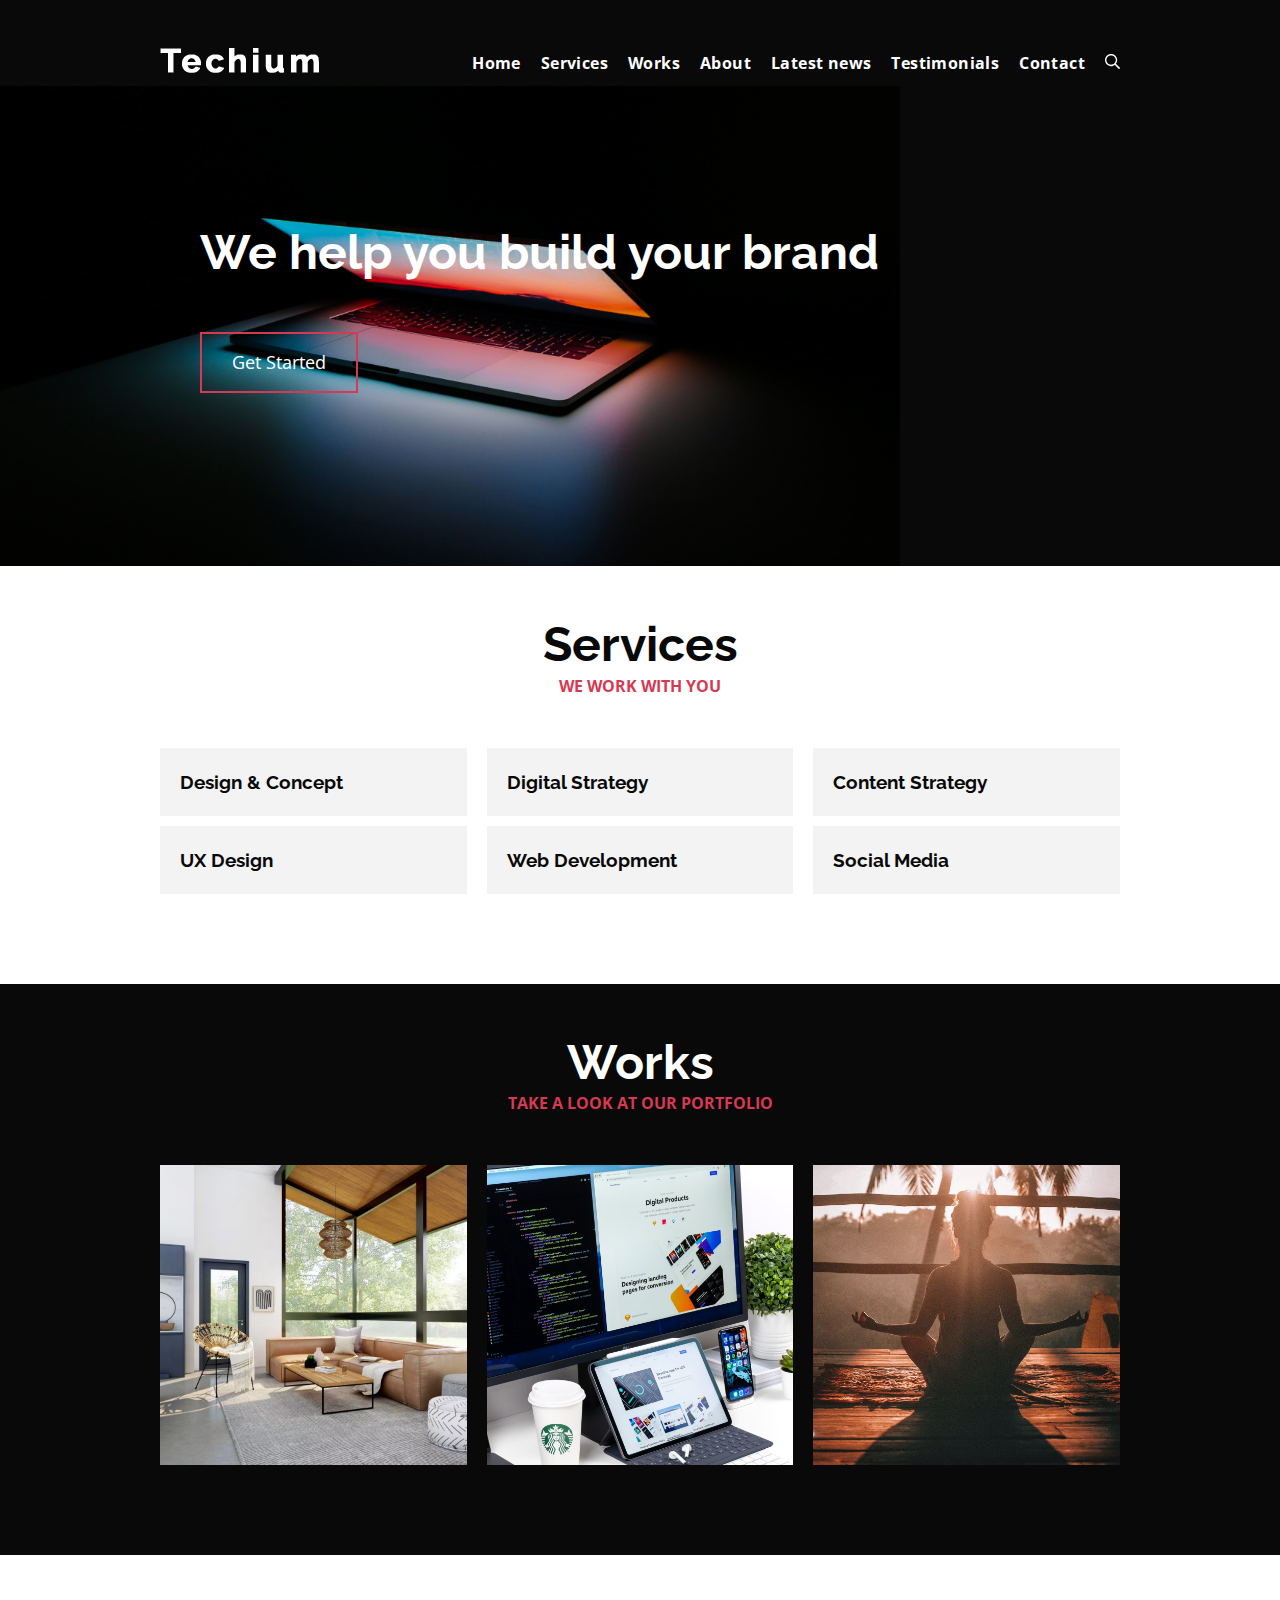
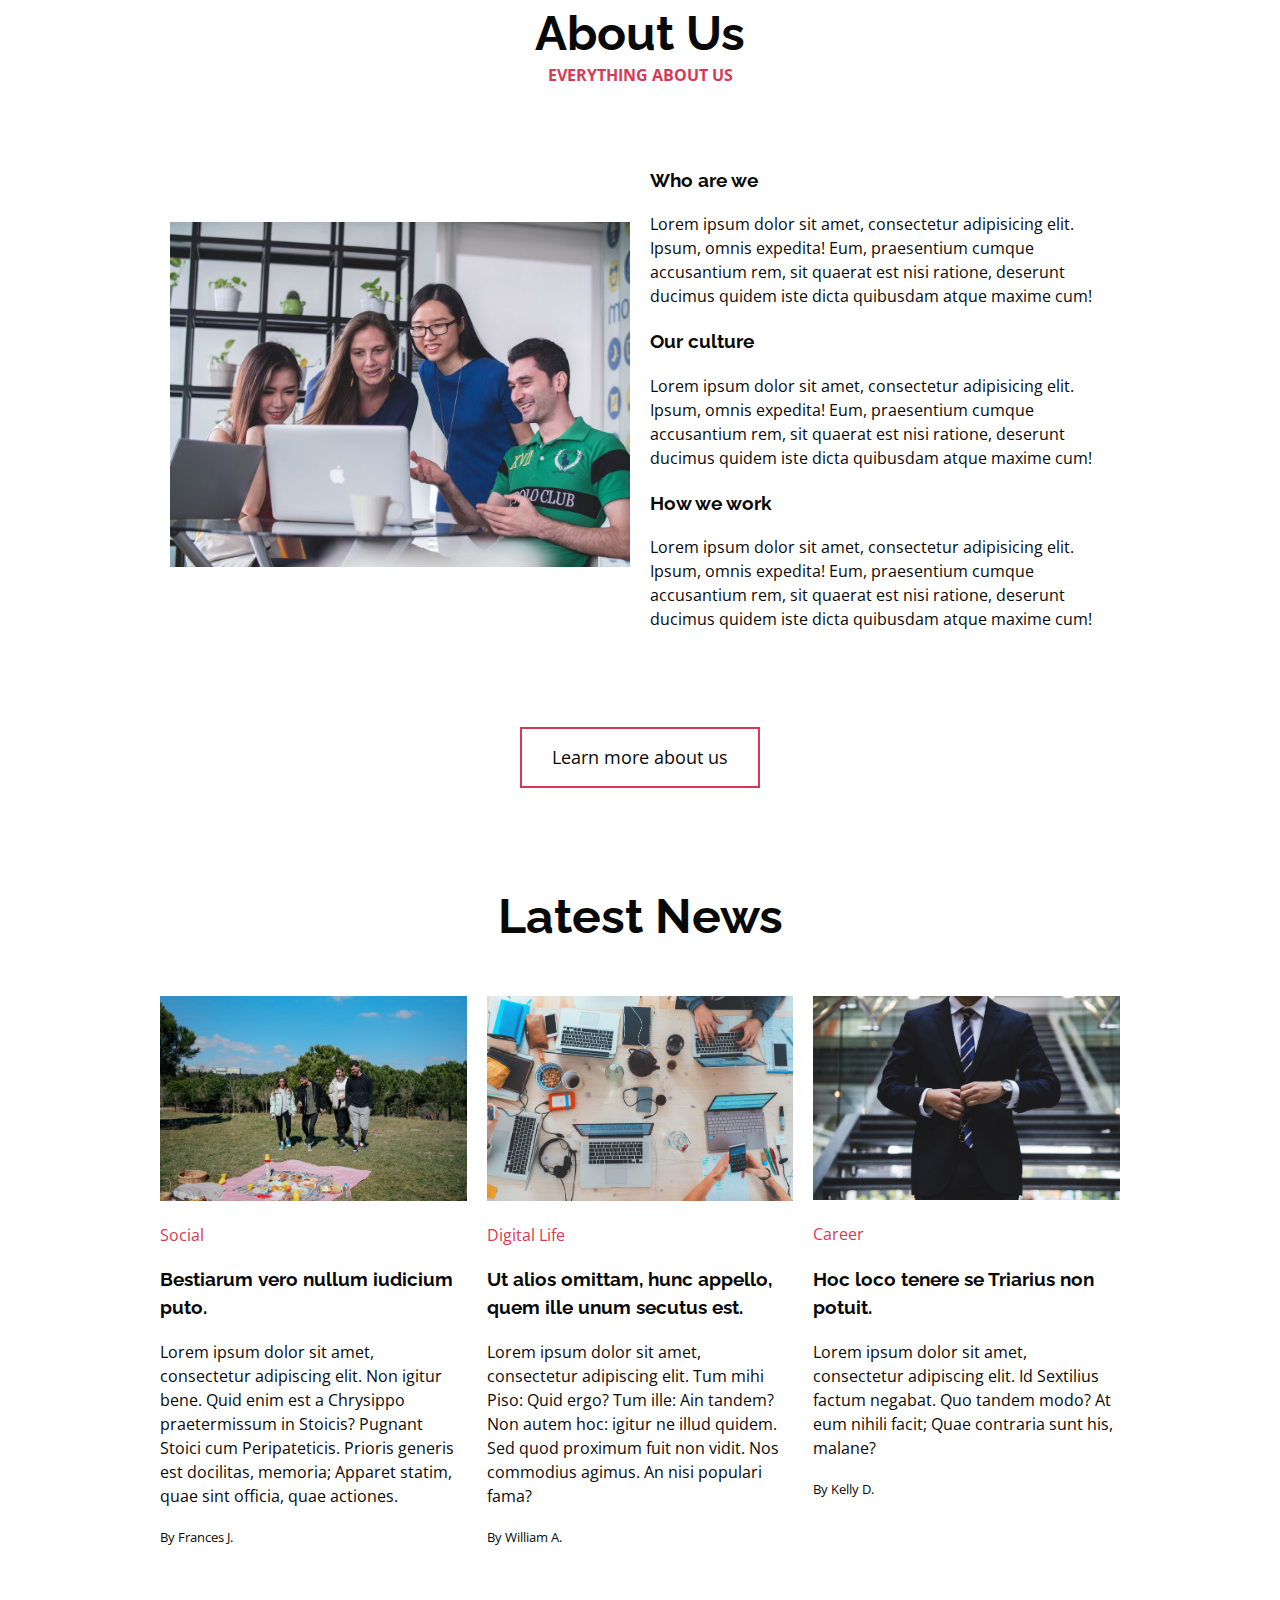
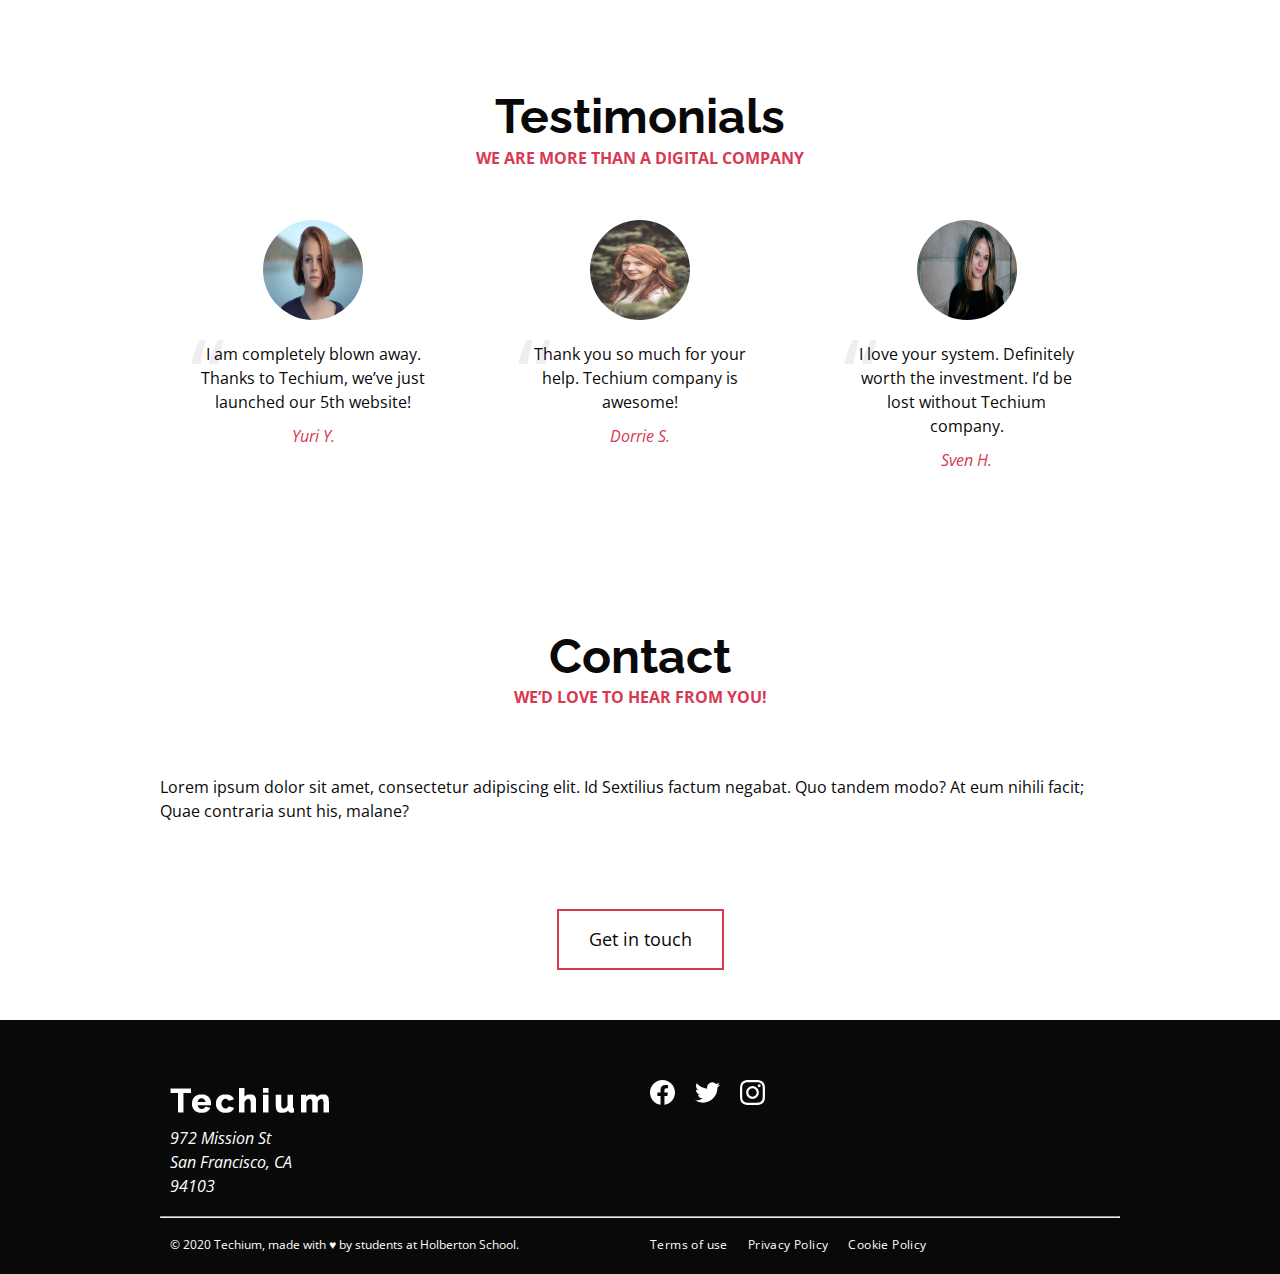
<file: index.html>
<!DOCTYPE html>
<html lang="en" dir="ltr">
  <head>
    <meta charset="utf-8">
    <meta name="viewport" content="width=device-width, initial-scale=1, viewport-fit=cover">
    <title>Homepage - Techium</title>
    <meta name="description" content="Description of the page less than 150 characters">
    <link rel="icon" type="image/png" href="images/favicon.jpg">
    <link href="https://fonts.googleapis.com/css?family=Open+Sans:400,700|Raleway:700&display=swap" rel="stylesheet">
    <link rel='stylesheet' href='styles.css'>
  </head>
  <body class="article-page">
    <!– Header –>
    <header class="header" data-section-theme="dark">
      <div class="container">
            <div class="header-container">
        <div class="header-logo">
          <a href="#">
            <img src="images/logo-white.png" alt="Techium logo" width="160" height="40">
          </a>
        </div>
        <input class="menu-btn" type="checkbox" name="" id="menu-btn">
        <label for="menu-btn" class="menu-icon"><span class="navicon"></span></label>
        <nav class="navbar-menu">
          <ul class="nav">
            <li class="nav-item">
              <a href="#" class="nav-link">Home</a>
            </li>
            <li class="nav-item">
              <a href="#services" class="nav-link">Services</a>
            </li>
            <li class="nav-item">
              <a href="#works" class="nav-link">Works</a>
            </li>
            <li class="nav-item">
              <a href="#about" class="nav-link">About</a>
            </li>
            <li class="nav-item">
              <a href="#latest_news" class="nav-link">Latest news</a>
            </li>
            <li class="nav-item">
              <a href="#testimonials" class="nav-link">Testimonials</a>
            </li>
            <li class="nav-item">
              <a href="#contact" class="nav-link">Contact</a>
            </li>
                        <li class="nav-item">
                <form action="#" method="post" class="form-search">
                  <input type="search" name="q" id="search-input" placeholder="Search..." aria-label="Search through site content">
                  <button class="search-button">
                    <svg viewBox="0 0 512 512" xmlns="http://www.w3.org/2000/svg" width="20" height="20" class="search-icon">
                      <title>
                        Search icon
                      </title>
                      <path d="M508.5 468.9L387.1 347.5c-2.3-2.3-5.3-3.5-8.5-3.5h-13.2c31.5-36.5 50.6-84 50.6-136C416 93.1 322.9 0 208 0S0 93.1 0 208s93.1 208 208 208c52 0 99.5-19.1 136-50.6v13.2c0 3.2 1.3 6.2 3.5 8.5l121.4 121.4c4.7 4.7 12.3 4.7 17 0l22.6-22.6c4.7-4.7 4.7-12.3 0-17zM208 368c-88.4 0-160-71.6-160-160S119.6 48 208 48s160 71.6 160 160-71.6 160-160 160z"></path>
                    </svg>
                  </button>
                </form>
              </li>
          </ul>
        </nav>
      </div>
            </div>
    </header>
    <!– Main –>
    <main>
      <!– Hero section –>
      <section class="section-hero hero-homepage" data-section-theme="dark">
        <div class="container">
          <div class="section-body">
            <section class="section-inner">
              <h2 class="section-title">We help you build your brand</h2>
              <a href="#" class="button">Get Started</a>
            </section>
          </div>
        </div>
      </section>
      <!– Services section –>
      <section id="services" class="section section-services">
        <div class="container">
          <header class="section-header">
            <h2 class="section-title">Services</h2>
            <p class="section-tagline">We work with you</p>
          </header>
          <div class="section-body">
            <ul class="row">
              <li class="col-1-3">
                <div class="card-services">
                  <h3 class="card-title"><a href="#">Design & Concept</a></h3>
                </div>
              </li>
              <li class="col-1-3">
                <div class="card-services">
                  <h3 class="card-title"><a href="#">Digital Strategy</a></h3>
                </div>
              </li>
              <li class="col-1-3">
                <div class="card-services">
                  <h3 class="card-title"><a href="#">Content Strategy</a></h3>
                </div>
              </li>
            </ul>
            <ul class="row">
              <li class="col-1-3">
                <div class="card-services">
                  <h3 class="card-title"><a href="#">UX Design</a></h3>
                </div>
              </li>
              <li class="col-1-3">
                <div class="card-services">
                  <h3 class="card-title"><a href="#">Web Development</a></h3>
                </div>
              </li>
              <li class="col-1-3">
                <div class="card-services">
                  <h3 class="card-title"><a href="#">Social Media</a></h3>
                </div>
              </li>
            </ul>
          </div>
        </div>
      </section>
      <!– Works section –>
      <section id="works" class="section section-works" data-section-theme="dark">
        <div class="container">
          <header class="section-header">
            <h2 class="section-title">Works</h2>
            <p class="section-tagline">Take a look at our portfolio</p>
          </header>
          <div class="section-body">
            <ul class="row">
              <li class="col-1-3">
                <article class="card-work">
                  <div class="card-outer">
                    <div class="card-image">
                      <img
                        sizes="(max-width: 1200px) 100vw, 1200px"
                        srcset="
                        images/pic-work-01_e6ixct_c_scale,w_380.avif 380w,
                        images/pic-work-01_e6ixct_c_scale,w_995.avif 995w,
                        images/pic-work-01_e6ixct_c_scale,w_1200.avif 1200w"
                        src="images/pic-work-01_e6ixct_c_scale,w_1200.avif"
                        alt="">
                    </div>
                    <div class="card-inner">
                      <h3 class="card-title"><a href="#">Interior Design</a></h3>
                    </div>
                  </div>
                </article>
              </li>
              <li class="col-1-3">
                <article class="card-work">
                  <div class="card-outer">
                    <div class="card-image">
                      <img
                        sizes="(max-width: 1200px) 100vw, 1200px"
                        srcset="
                        images/pic-work-02_yta1cb_c_scale,w_380.avif 380w,
                        images/pic-work-02_yta1cb_c_scale,w_971.avif 971w,
                        images/pic-work-02_yta1cb_c_scale,w_1200.avif 1200w"
                        src="images/pic-work-02_yta1cb_c_scale,w_1200.avif"
                        alt="">
                    </div>
                    <div class="card-inner">
                      <h3 class="card-title"><a href="#">Web Development</a></h3>
                    </div>
                  </div>
                </article>
              </li>
              <li class="col-1-3">
                <article class="card-work">
                  <div class="card-outer">
                    <div class="card-image">
                      <img
                        sizes="(max-width: 1200px) 100vw, 1200px"
                        srcset="
                        images/pic-work-03_mxqoar_c_scale,w_380.avif 380w,
                        images/pic-work-03_mxqoar_c_scale,w_965.avif 965w,
                        images/pic-work-03_mxqoar_c_scale,w_1200.avif 1200w"
                        src="images/pic-work-03_mxqoar_c_scale,w_1200.avif"
                        alt="">
                    </div>
                    <div class="card-inner">
                      <h3 class="card-title"><a href="#">Personal Development</a></h3>
                    </div>
                  </div>
                </article>
              </li>
            </ul>
          </div>
        </div>
      </section>
      <!– About Us section –>
      <section id="about" class="section section-about-us">
        <div class="container">
          <header class="section-header">
            <h2 class="section-title">About Us</h2>
            <p class="section-tagline">Everything about us</p>
          </header>
          <div class="section-body">
            <div class="row">
              <div class="col-1-2">
                <img
                          sizes="(max-width: 1200px) 100vw, 1200px"
                          srcset="
                          images/pic-about-01_d7gxe2_c_scale,w_380.avif 380w,
                          images/pic-about-01_d7gxe2_c_scale,w_1200.avif 1200w"
                          src="images/pic-about-01_d7gxe2_c_scale,w_1200.avif"
                          alt="">
              </div>
              <div class="col-1-2">
                <h3>Who are we</h3>
                <p>Lorem ipsum dolor sit amet, consectetur adipisicing elit. Ipsum, omnis expedita! Eum, praesentium cumque accusantium rem, sit quaerat est nisi ratione, deserunt ducimus quidem iste dicta quibusdam atque maxime cum!</p>
                <h3>Our culture</h3>
                <p>Lorem ipsum dolor sit amet, consectetur adipisicing elit. Ipsum, omnis expedita! Eum, praesentium cumque accusantium rem, sit quaerat est nisi ratione, deserunt ducimus quidem iste dicta quibusdam atque maxime cum!</p>
                <h3>How we work</h3>
                <p>Lorem ipsum dolor sit amet, consectetur adipisicing elit. Ipsum, omnis expedita! Eum, praesentium cumque accusantium rem, sit quaerat est nisi ratione, deserunt ducimus quidem iste dicta quibusdam atque maxime cum!</p>
              </div>
            </div>
          </div>
          <div class="section-footer">
            <a href="#" class="button">Learn more about us</a>
          </div>
        </div>
      </section>
      <!– Latest news section –>
      <section id="latest_news" class="section section-latest-news">
        <div class="container">
          <header class="section-header">
            <h2 class="section-title">Latest News</h2>
          </header>
          <div class="section-body">
            <ul class="row">
              <li class="col-1-3">
                <article class="card-blog">
                  <div>
                    <img src="images/pic-article-01.jpg" alt="" width="305" height="305">
                  </div>
                  <p class="card-category">Career</p>
                  <h3><a href="#">Hoc loco tenere se Triarius non potuit.</a></h3>
                  <p>Lorem ipsum dolor sit amet, consectetur adipiscing elit. Id Sextilius factum negabat. Quo tandem modo? At eum nihili facit; Quae contraria sunt his, malane?</p>
                  <small>By Kelly D.</small>
                </article>
              </li>
              <li class="col-1-3">
                <article class="card-blog">
                  <div>
                    <img src="images/pic-article-02.jpg" alt="" width="305" height="305">
                  </div>
                  <p class="card-category">Digital Life</p>
                  <h3><a href="#">Ut alios omittam, hunc appello, quem ille unum secutus est.</a></h3>
                  <p>Lorem ipsum dolor sit amet, consectetur adipiscing elit. Tum mihi Piso: Quid ergo? Tum ille: Ain tandem? Non autem hoc: igitur ne illud quidem. Sed quod proximum fuit non vidit. Nos commodius agimus. An nisi populari fama?</p>
                  <small>By William A.</small>
                </article>
              </li>
              <li class="col-1-3">
                <article class="card-blog">
                  <div>
                    <img src="images/pic-article-03.jpg" alt="" width="305" height="305">
                  </div>
                  <p class="card-category">Social</p>
                  <h3><a href="#">Bestiarum vero nullum iudicium puto.</a></h3>
                  <p>Lorem ipsum dolor sit amet, consectetur adipiscing elit. Non igitur bene. Quid enim est a Chrysippo praetermissum in Stoicis? Pugnant Stoici cum Peripateticis. Prioris generis est docilitas, memoria; Apparet statim, quae sint officia, quae actiones.</p>
                  <small>By Frances J.</small>
                </article>
              </li>
            </ul>
          </div>
        </div>
      </section>
      <!– Testimonials section –>
      <section id="testimonial" class="section section-testimonial">
        <div class="container">
          <header class="section-header">
            <h2 class="section-title">Testimonials</h2>
            <p class="section-tagline">We are more than a digital company</p>
          </header>
          <div class="section-body">
            <ul class="row">
              <li class="col-1-3">
                <article class="card-testimonial">
                  <img src="images/pic-person-01.jpg" alt="Yuri Y. avatar" width="100" height="100" class="card-avatar">
                  <blockquote class="card-quote">
                    <p>I am completely blown away. Thanks to Techium, we’ve just launched our 5th website!
                      <cite>Yuri Y.</cite>
                    </p>
                  </blockquote>
                </article>
              </li>
              <li class="col-1-3">
                <article class="card-testimonial">
                  <img src="images/pic-person-02.jpg" alt="Dorrie S. avatar" width="100" height="100" class="card-avatar">
                  <blockquote class="card-quote">
                    <p>Thank you so much for your help. Techium company is awesome!
                      <cite>Dorrie S.</cite>
                    </p>
                  </blockquote>
                </article>
              </li>
              <li class="col-1-3">
                <article class="card-testimonial">
                  <img src="images/pic-person-03.jpg" alt="Sven H. avatar" width="100" height="100" class="card-avatar">
                  <blockquote class="card-quote">
                    <p>I love your system. Definitely worth the investment. I’d be lost without Techium company.
                      <cite>Sven H.</cite>
                    </p>
                  </blockquote>
                </article>
              </li>
            </ul>
          </div>
        </div>
      </section>
      <!– Contact section –>
      <section id="contact" class="section section-contact">
        <div class="container">
          <header class="section-header">
            <h2 class="section-title">Contact</h2>
            <p class="section-tagline">We’d love to hear from you!</p>
          </header>
          <div class="section-body">
            <p>Lorem ipsum dolor sit amet, consectetur adipiscing elit. Id Sextilius factum negabat. Quo tandem modo? At eum nihili facit; Quae contraria sunt his, malane?</p>
          </div>
          <div class="section-footer">
            <a href="#" class="button">Get in touch</a>
          </div>
        </div>
      </section>
    </main>
    <!– Footer –>
    <footer class="footer" data-section-theme="dark">
      <div  class="container">
        <div class="row">
          <div class="col-1-2">
            <img src="images/logo-white.png" alt="Techium logo" width="160" height="40">
            <address class="footer-address">
              972 Mission St<br>
              San Francisco, CA<br>
              94103
            </address>
          </div>
          <div class="col-1-2">
            <ul class="social nav">
              <li class="social-item nav-item">
                <a href="https://www.facebook.com/HolbertonSchool/" class="social-link">
                  <svg viewbox="0 0 24 24" xmlns="http://www.w3.org/2000/svg" width="25" height="25">
                    <title>
                      Facebook icon
                    </title>
                    <path d="M23.998 12c0-6.628-5.372-12-11.999-12C5.372 0 0 5.372 0 12c0 5.988 4.388 10.952 10.124 11.852v-8.384H7.078v-3.469h3.046V9.356c0-3.008 1.792-4.669 4.532-4.669 1.313 0 2.686.234 2.686.234v2.953H15.83c-1.49 0-1.955.925-1.955 1.874V12h3.328l-.532 3.469h-2.796v8.384c5.736-.9 10.124-5.864 10.124-11.853z"/>
                  </svg>
                </a>
              </li>
              <li class="social-item nav-item">
                <a href="https://twitter.com/holbertonschool" class="social-link">
                  <svg viewbox="0 0 24 24" xmlns="http://www.w3.org/2000/svg" width="25" height="25">
                    <title>
                      Twitter icon
                    </title>
                    <path d="M23.954 4.569a10 10 0 0 1-2.825.775 4.958 4.958 0 0 0 2.163-2.723c-.951.555-2.005.959-3.127 1.184a4.92 4.92 0 0 0-8.384 4.482C7.691 8.094 4.066 6.13 1.64 3.161a4.822 4.822 0 0 0-.666 2.475c0 1.71.87 3.213 2.188 4.096a4.904 4.904 0 0 1-2.228-.616v.061a4.923 4.923 0 0 0 3.946 4.827 4.996 4.996 0 0 1-2.212.085 4.937 4.937 0 0 0 4.604 3.417 9.868 9.868 0 0 1-6.102 2.105c-.39 0-.779-.023-1.17-.067a13.995 13.995 0 0 0 7.557 2.209c9.054 0 13.999-7.496 13.999-13.986 0-.209 0-.42-.015-.63a9.936 9.936 0 0 0 2.46-2.548l-.047-.02z"/>
                  </svg>
                </a>
              </li>
              <li class="social-item nav-item">
                <a href="https://www.instagram.com/holbertonschool/" class="social-link">
                  <svg viewbox="0 0 24 24" xmlns="http://www.w3.org/2000/svg" width="25" height="25">
                    <title>
                      Instagram icon
                    </title>
                    <path d="M12 0C8.74 0 8.333.015 7.053.072 5.775.132 4.905.333 4.14.63c-.789.306-1.459.717-2.126 1.384S.935 3.35.63 4.14C.333 4.905.131 5.775.072 7.053.012 8.333 0 8.74 0 12s.015 3.667.072 4.947c.06 1.277.261 2.148.558 2.913a5.885 5.885 0 0 0 1.384 2.126A5.868 5.868 0 0 0 4.14 23.37c.766.296 1.636.499 2.913.558C8.333 23.988 8.74 24 12 24s3.667-.015 4.947-.072c1.277-.06 2.148-.262 2.913-.558a5.898 5.898 0 0 0 2.126-1.384 5.86 5.86 0 0 0 1.384-2.126c.296-.765.499-1.636.558-2.913.06-1.28.072-1.687.072-4.947s-.015-3.667-.072-4.947c-.06-1.277-.262-2.149-.558-2.913a5.89 5.89 0 0 0-1.384-2.126A5.847 5.847 0 0 0 19.86.63c-.765-.297-1.636-.499-2.913-.558C15.667.012 15.26 0 12 0zm0 2.16c3.203 0 3.585.016 4.85.071 1.17.055 1.805.249 2.227.415.562.217.96.477 1.382.896.419.42.679.819.896 1.381.164.422.36 1.057.413 2.227.057 1.266.07 1.646.07 4.85s-.015 3.585-.074 4.85c-.061 1.17-.256 1.805-.421 2.227a3.81 3.81 0 0 1-.899 1.382 3.744 3.744 0 0 1-1.38.896c-.42.164-1.065.36-2.235.413-1.274.057-1.649.07-4.859.07-3.211 0-3.586-.015-4.859-.074-1.171-.061-1.816-.256-2.236-.421a3.716 3.716 0 0 1-1.379-.899 3.644 3.644 0 0 1-.9-1.38c-.165-.42-.359-1.065-.42-2.235-.045-1.26-.061-1.649-.061-4.844 0-3.196.016-3.586.061-4.861.061-1.17.255-1.814.42-2.234.21-.57.479-.96.9-1.381.419-.419.81-.689 1.379-.898.42-.166 1.051-.361 2.221-.421 1.275-.045 1.65-.06 4.859-.06l.045.03zm0 3.678a6.162 6.162 0 1 0 0 12.324 6.162 6.162 0 1 0 0-12.324zM12 16c-2.21 0-4-1.79-4-4s1.79-4 4-4 4 1.79 4 4-1.79 4-4 4zm7.846-10.405a1.441 1.441 0 0 1-2.88 0 1.44 1.44 0 0 1 2.88 0z"/>
                  </svg>
                </a>
              </li>
            </ul>
          </div>
        </div>
        <hr>
        <div class="row">
          <div class="col-1-2">
            <p class="footer-copyright">© 2020 Techium, made with ♥ by students at Holberton School.</p>
          </div>
          <div class="col-1-2">
            <ul class="footer-nav nav">
              <li class="footer-nav-item nav-item">
                <a href="#" class="footer-nav-link">Terms of use</a>
              </li>
              <li class="footer-nav-item nav-item">
                <a href="#" class="footer-nav-link">Privacy Policy</a>
              </li>
              <li class="footer-nav-item nav-item">
                <a href="#" class="footer-nav-link">Cookie Policy</a>
              </li>
            </ul>
          </div>
        </div>
      </div>
    </footer>
  </body>
</html>
</file>
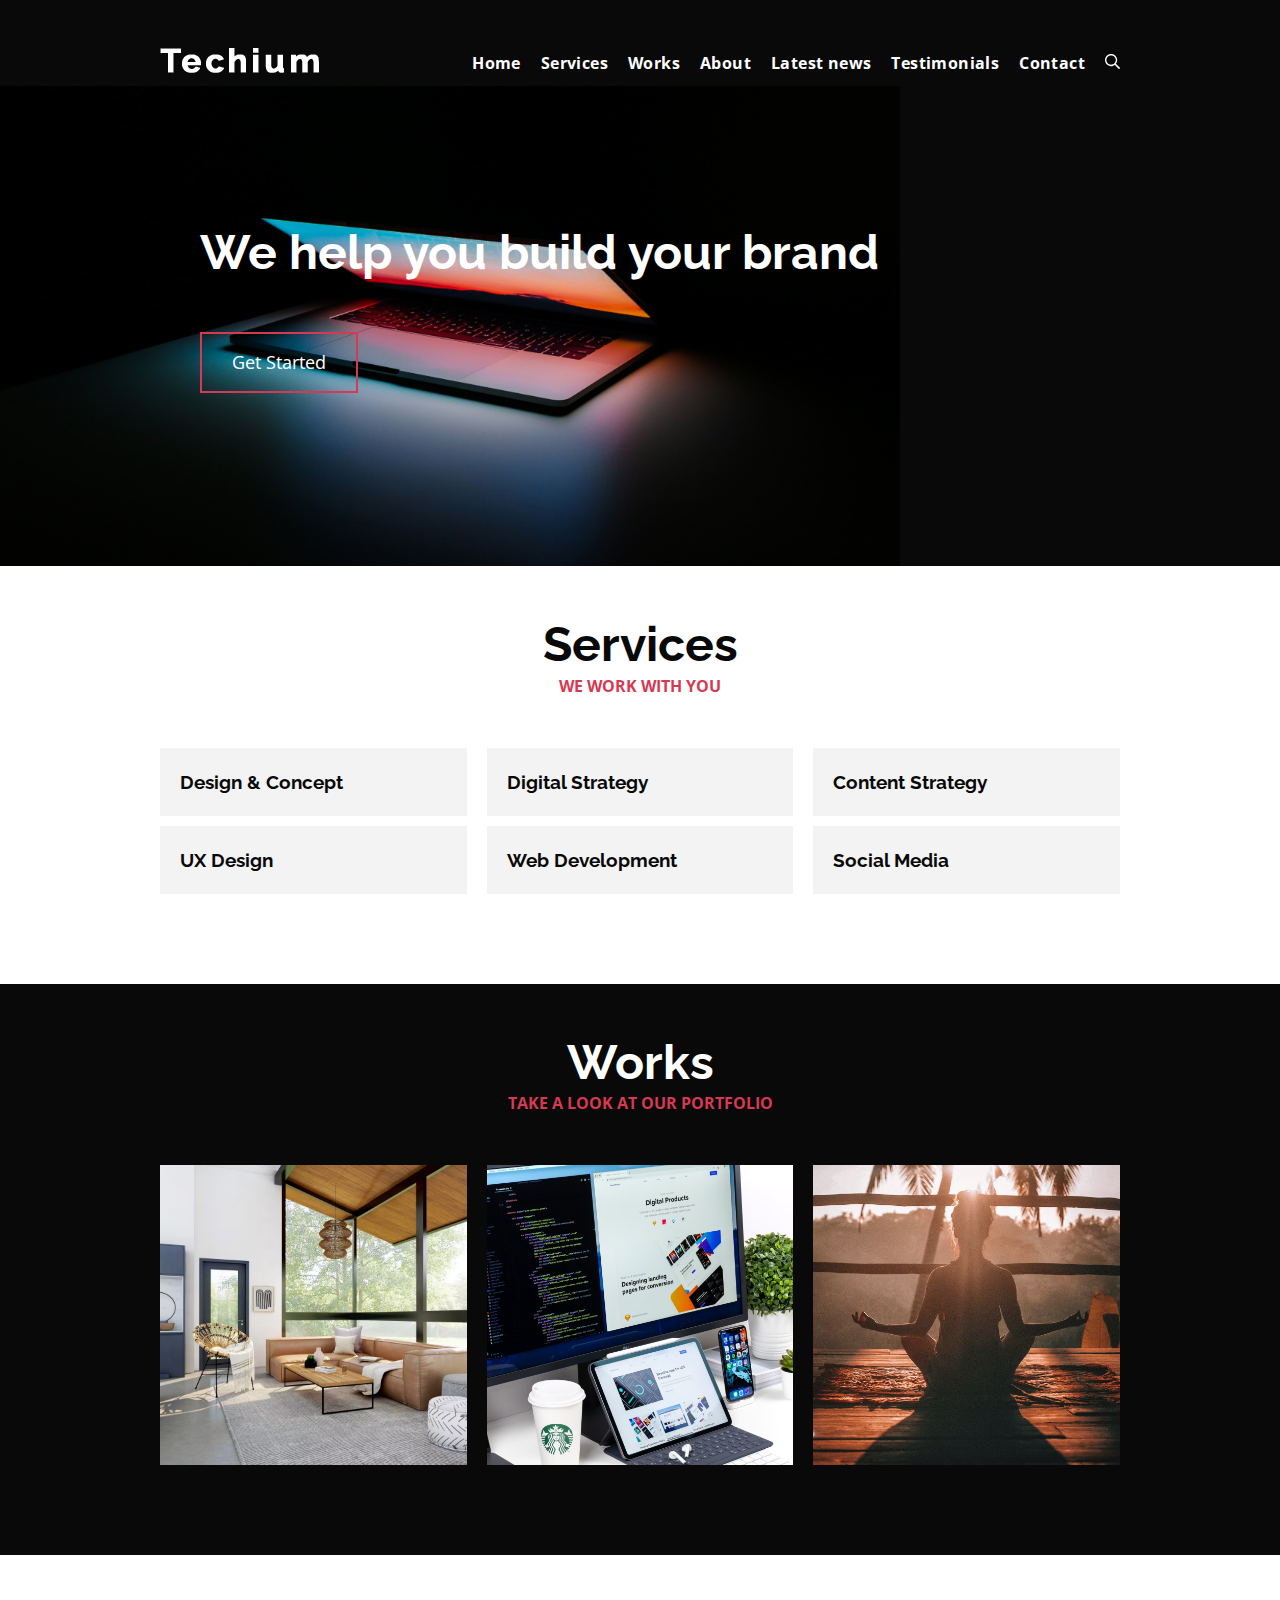
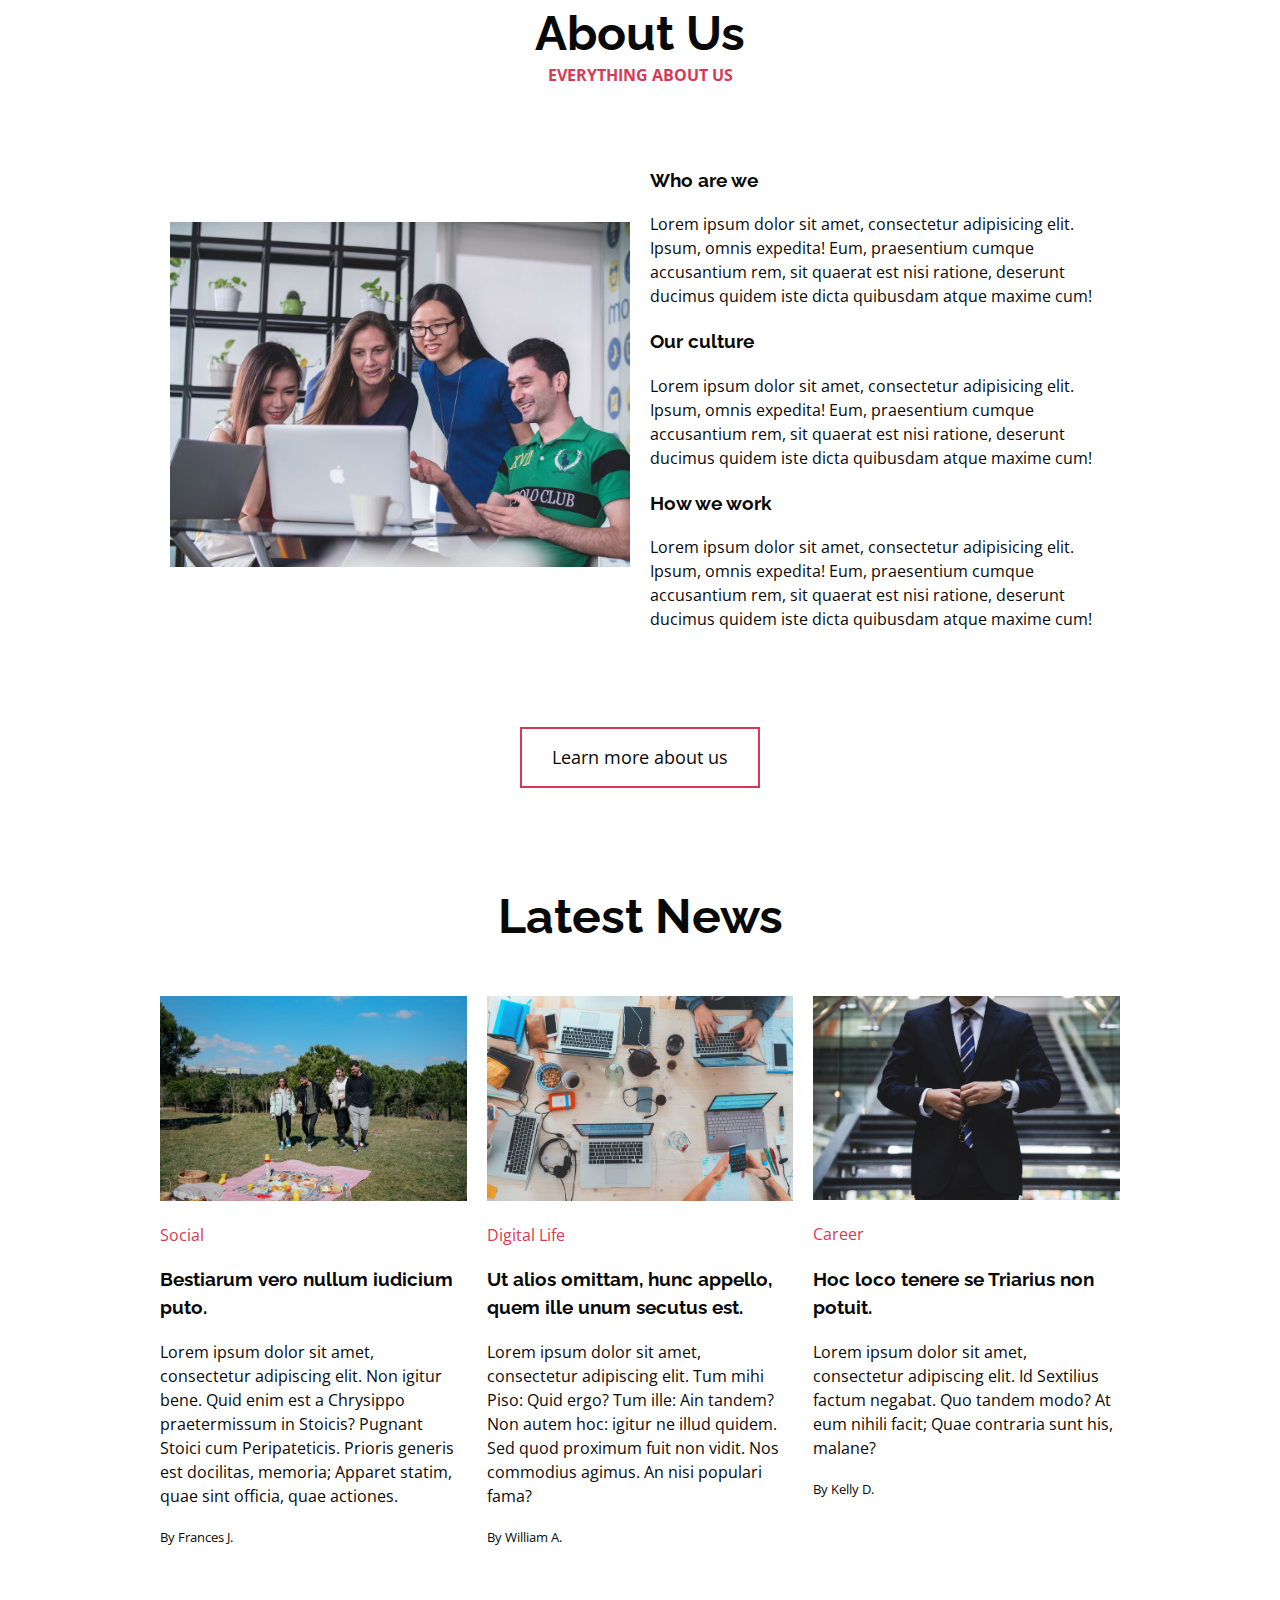
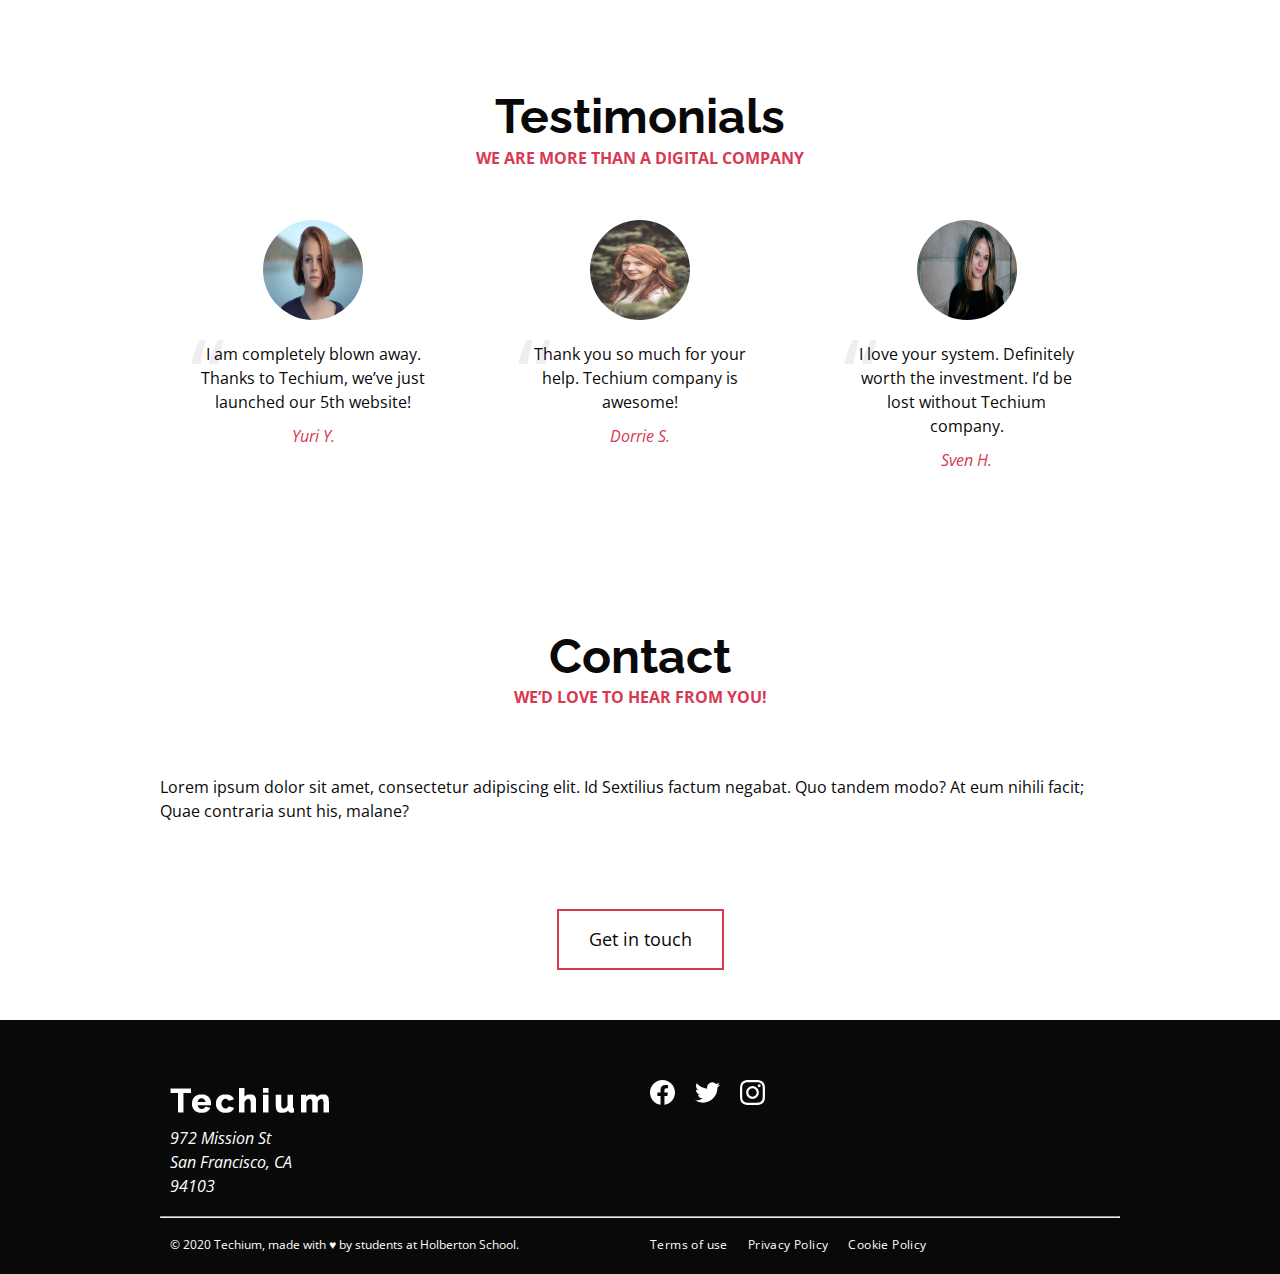
<file: 10-index.html>
<!DOCTYPE html>
<html lang="en" dir="ltr">
  <head>
    <meta charset="utf-8">
    <meta name="viewport" content="width=device-width, initial-scale=1, viewport-fit=cover">
    <title>Homepage - Techium</title>
    <meta name="description" content="Description of the page less than 150 characters">
    <link rel="icon" type="image/png" href="images/favicon.jpg">
    <link href="https://fonts.googleapis.com/css?family=Open+Sans:400,700|Raleway:700&display=swap" rel="stylesheet">
    <link rel='stylesheet' href='10-styles.css'>
  </head>
  <body class="article-page">
    <!– Header –>
    <header class="header" data-section-theme="dark">
      <div class="container">
            <div class="header-container">
        <div class="header-logo">
          <a href="#">
            <img src="images/logo-white.png" alt="Techium logo" width="160" height="40">
          </a>
        </div>
        <input class="menu-btn" type="checkbox" name="" id="menu-btn">
        <label for="menu-btn" class="menu-icon"><span class="navicon"></span></label>
        <nav class="navbar-menu">
          <ul class="nav">
            <li class="nav-item">
              <a href="#" class="nav-link">Home</a>
            </li>
            <li class="nav-item">
              <a href="#services" class="nav-link">Services</a>
            </li>
            <li class="nav-item">
              <a href="#works" class="nav-link">Works</a>
            </li>
            <li class="nav-item">
              <a href="#about" class="nav-link">About</a>
            </li>
            <li class="nav-item">
              <a href="#latest_news" class="nav-link">Latest news</a>
            </li>
            <li class="nav-item">
              <a href="#testimonials" class="nav-link">Testimonials</a>
            </li>
            <li class="nav-item">
              <a href="#contact" class="nav-link">Contact</a>
            </li>
                        <li class="nav-item">
                <form action="#" method="post" class="form-search">
                  <input type="search" name="q" id="search-input" placeholder="Search..." aria-label="Search through site content">
                  <button class="search-button">
                    <svg viewBox="0 0 512 512" xmlns="http://www.w3.org/2000/svg" width="20" height="20" class="search-icon">
                      <title>
                        Search icon
                      </title>
                      <path d="M508.5 468.9L387.1 347.5c-2.3-2.3-5.3-3.5-8.5-3.5h-13.2c31.5-36.5 50.6-84 50.6-136C416 93.1 322.9 0 208 0S0 93.1 0 208s93.1 208 208 208c52 0 99.5-19.1 136-50.6v13.2c0 3.2 1.3 6.2 3.5 8.5l121.4 121.4c4.7 4.7 12.3 4.7 17 0l22.6-22.6c4.7-4.7 4.7-12.3 0-17zM208 368c-88.4 0-160-71.6-160-160S119.6 48 208 48s160 71.6 160 160-71.6 160-160 160z"></path>
                    </svg>
                  </button>
                </form>
              </li>
          </ul>
        </nav>
      </div>
            </div>
    </header>
    <!– Main –>
    <main>
      <!– Hero section –>
      <section class="section-hero hero-homepage" data-section-theme="dark">
        <div class="container">
          <div class="section-body">
            <section class="section-inner">
              <h2 class="section-title">We help you build your brand</h2>
              <a href="#" class="button">Get Started</a>
            </section>
          </div>
        </div>
      </section>
      <!– Services section –>
      <section id="services" class="section section-services">
        <div class="container">
          <header class="section-header">
            <h2 class="section-title">Services</h2>
            <p class="section-tagline">We work with you</p>
          </header>
          <div class="section-body">
            <ul class="row">
              <li class="col-1-3">
                <div class="card-services">
                  <h3 class="card-title"><a href="#">Design & Concept</a></h3>
                </div>
              </li>
              <li class="col-1-3">
                <div class="card-services">
                  <h3 class="card-title"><a href="#">Digital Strategy</a></h3>
                </div>
              </li>
              <li class="col-1-3">
                <div class="card-services">
                  <h3 class="card-title"><a href="#">Content Strategy</a></h3>
                </div>
              </li>
            </ul>
            <ul class="row">
              <li class="col-1-3">
                <div class="card-services">
                  <h3 class="card-title"><a href="#">UX Design</a></h3>
                </div>
              </li>
              <li class="col-1-3">
                <div class="card-services">
                  <h3 class="card-title"><a href="#">Web Development</a></h3>
                </div>
              </li>
              <li class="col-1-3">
                <div class="card-services">
                  <h3 class="card-title"><a href="#">Social Media</a></h3>
                </div>
              </li>
            </ul>
          </div>
        </div>
      </section>
      <!– Works section –>
      <section id="works" class="section section-works" data-section-theme="dark">
        <div class="container">
          <header class="section-header">
            <h2 class="section-title">Works</h2>
            <p class="section-tagline">Take a look at our portfolio</p>
          </header>
          <div class="section-body">
            <ul class="row">
              <li class="col-1-3">
                <article class="card-work">
                  <div class="card-outer">
                    <div class="card-image">
                      <img
                        sizes="(max-width: 1200px) 100vw, 1200px"
                        srcset="
                        images/pic-work-01_e6ixct_c_scale,w_380.avif 380w,
                        images/pic-work-01_e6ixct_c_scale,w_995.avif 995w,
                        images/pic-work-01_e6ixct_c_scale,w_1200.avif 1200w"
                        src="images/pic-work-01_e6ixct_c_scale,w_1200.avif"
                        alt="">
                    </div>
                    <div class="card-inner">
                      <h3 class="card-title"><a href="#">Interior Design</a></h3>
                    </div>
                  </div>
                </article>
              </li>
              <li class="col-1-3">
                <article class="card-work">
                  <div class="card-outer">
                    <div class="card-image">
                      <img
                        sizes="(max-width: 1200px) 100vw, 1200px"
                        srcset="
                        images/pic-work-02_yta1cb_c_scale,w_380.avif 380w,
                        images/pic-work-02_yta1cb_c_scale,w_971.avif 971w,
                        images/pic-work-02_yta1cb_c_scale,w_1200.avif 1200w"
                        src="images/pic-work-02_yta1cb_c_scale,w_1200.avif"
                        alt="">
                    </div>
                    <div class="card-inner">
                      <h3 class="card-title"><a href="#">Web Development</a></h3>
                    </div>
                  </div>
                </article>
              </li>
              <li class="col-1-3">
                <article class="card-work">
                  <div class="card-outer">
                    <div class="card-image">
                      <img
                        sizes="(max-width: 1200px) 100vw, 1200px"
                        srcset="
                        images/pic-work-03_mxqoar_c_scale,w_380.avif 380w,
                        images/pic-work-03_mxqoar_c_scale,w_965.avif 965w,
                        images/pic-work-03_mxqoar_c_scale,w_1200.avif 1200w"
                        src="images/pic-work-03_mxqoar_c_scale,w_1200.avif"
                        alt="">
                    </div>
                    <div class="card-inner">
                      <h3 class="card-title"><a href="#">Personal Development</a></h3>
                    </div>
                  </div>
                </article>
              </li>
            </ul>
          </div>
        </div>
      </section>
      <!– About Us section –>
      <section id="about" class="section section-about-us">
        <div class="container">
          <header class="section-header">
            <h2 class="section-title">About Us</h2>
            <p class="section-tagline">Everything about us</p>
          </header>
          <div class="section-body">
            <div class="row">
              <div class="col-1-2">
                <img
                          sizes="(max-width: 1200px) 100vw, 1200px"
                          srcset="
                          images/pic-about-01_d7gxe2_c_scale,w_380.avif 380w,
                          images/pic-about-01_d7gxe2_c_scale,w_1200.avif 1200w"
                          src="images/pic-about-01_d7gxe2_c_scale,w_1200.avif"
                          alt="">
              </div>
              <div class="col-1-2">
                <h3>Who are we</h3>
                <p>Lorem ipsum dolor sit amet, consectetur adipisicing elit. Ipsum, omnis expedita! Eum, praesentium cumque accusantium rem, sit quaerat est nisi ratione, deserunt ducimus quidem iste dicta quibusdam atque maxime cum!</p>
                <h3>Our culture</h3>
                <p>Lorem ipsum dolor sit amet, consectetur adipisicing elit. Ipsum, omnis expedita! Eum, praesentium cumque accusantium rem, sit quaerat est nisi ratione, deserunt ducimus quidem iste dicta quibusdam atque maxime cum!</p>
                <h3>How we work</h3>
                <p>Lorem ipsum dolor sit amet, consectetur adipisicing elit. Ipsum, omnis expedita! Eum, praesentium cumque accusantium rem, sit quaerat est nisi ratione, deserunt ducimus quidem iste dicta quibusdam atque maxime cum!</p>
              </div>
            </div>
          </div>
          <div class="section-footer">
            <a href="#" class="button">Learn more about us</a>
          </div>
        </div>
      </section>
      <!– Latest news section –>
      <section id="latest_news" class="section section-latest-news">
        <div class="container">
          <header class="section-header">
            <h2 class="section-title">Latest News</h2>
          </header>
          <div class="section-body">
            <ul class="row">
              <li class="col-1-3">
                <article class="card-blog">
                  <div>
                    <img src="images/pic-article-01.jpg" alt="" width="305" height="305">
                  </div>
                  <p class="card-category">Career</p>
                  <h3><a href="#">Hoc loco tenere se Triarius non potuit.</a></h3>
                  <p>Lorem ipsum dolor sit amet, consectetur adipiscing elit. Id Sextilius factum negabat. Quo tandem modo? At eum nihili facit; Quae contraria sunt his, malane?</p>
                  <small>By Kelly D.</small>
                </article>
              </li>
              <li class="col-1-3">
                <article class="card-blog">
                  <div>
                    <img src="images/pic-article-02.jpg" alt="" width="305" height="305">
                  </div>
                  <p class="card-category">Digital Life</p>
                  <h3><a href="#">Ut alios omittam, hunc appello, quem ille unum secutus est.</a></h3>
                  <p>Lorem ipsum dolor sit amet, consectetur adipiscing elit. Tum mihi Piso: Quid ergo? Tum ille: Ain tandem? Non autem hoc: igitur ne illud quidem. Sed quod proximum fuit non vidit. Nos commodius agimus. An nisi populari fama?</p>
                  <small>By William A.</small>
                </article>
              </li>
              <li class="col-1-3">
                <article class="card-blog">
                  <div>
                    <img src="images/pic-article-03.jpg" alt="" width="305" height="305">
                  </div>
                  <p class="card-category">Social</p>
                  <h3><a href="#">Bestiarum vero nullum iudicium puto.</a></h3>
                  <p>Lorem ipsum dolor sit amet, consectetur adipiscing elit. Non igitur bene. Quid enim est a Chrysippo praetermissum in Stoicis? Pugnant Stoici cum Peripateticis. Prioris generis est docilitas, memoria; Apparet statim, quae sint officia, quae actiones.</p>
                  <small>By Frances J.</small>
                </article>
              </li>
            </ul>
          </div>
        </div>
      </section>
      <!– Testimonials section –>
      <section id="testimonial" class="section section-testimonial">
        <div class="container">
          <header class="section-header">
            <h2 class="section-title">Testimonials</h2>
            <p class="section-tagline">We are more than a digital company</p>
          </header>
          <div class="section-body">
            <ul class="row">
              <li class="col-1-3">
                <article class="card-testimonial">
                  <img src="images/pic-person-01.jpg" alt="Yuri Y. avatar" width="100" height="100" class="card-avatar">
                  <blockquote class="card-quote">
                    <p>I am completely blown away. Thanks to Techium, we’ve just launched our 5th website!
                      <cite>Yuri Y.</cite>
                    </p>
                  </blockquote>
                </article>
              </li>
              <li class="col-1-3">
                <article class="card-testimonial">
                  <img src="images/pic-person-02.jpg" alt="Dorrie S. avatar" width="100" height="100" class="card-avatar">
                  <blockquote class="card-quote">
                    <p>Thank you so much for your help. Techium company is awesome!
                      <cite>Dorrie S.</cite>
                    </p>
                  </blockquote>
                </article>
              </li>
              <li class="col-1-3">
                <article class="card-testimonial">
                  <img src="images/pic-person-03.jpg" alt="Sven H. avatar" width="100" height="100" class="card-avatar">
                  <blockquote class="card-quote">
                    <p>I love your system. Definitely worth the investment. I’d be lost without Techium company.
                      <cite>Sven H.</cite>
                    </p>
                  </blockquote>
                </article>
              </li>
            </ul>
          </div>
        </div>
      </section>
      <!– Contact section –>
      <section id="contact" class="section section-contact">
        <div class="container">
          <header class="section-header">
            <h2 class="section-title">Contact</h2>
            <p class="section-tagline">We’d love to hear from you!</p>
          </header>
          <div class="section-body">
            <p>Lorem ipsum dolor sit amet, consectetur adipiscing elit. Id Sextilius factum negabat. Quo tandem modo? At eum nihili facit; Quae contraria sunt his, malane?</p>
          </div>
          <div class="section-footer">
            <a href="#" class="button">Get in touch</a>
          </div>
        </div>
      </section>
    </main>
    <!– Footer –>
    <footer class="footer" data-section-theme="dark">
      <div  class="container">
        <div class="row">
          <div class="col-1-2">
            <img src="images/logo-white.png" alt="Techium logo" width="160" height="40">
            <address class="footer-address">
              972 Mission St<br>
              San Francisco, CA<br>
              94103
            </address>
          </div>
          <div class="col-1-2">
            <ul class="social nav">
              <li class="social-item nav-item">
                <a href="https://www.facebook.com/HolbertonSchool/" class="social-link">
                  <svg viewbox="0 0 24 24" xmlns="http://www.w3.org/2000/svg" width="25" height="25">
                    <title>
                      Facebook icon
                    </title>
                    <path d="M23.998 12c0-6.628-5.372-12-11.999-12C5.372 0 0 5.372 0 12c0 5.988 4.388 10.952 10.124 11.852v-8.384H7.078v-3.469h3.046V9.356c0-3.008 1.792-4.669 4.532-4.669 1.313 0 2.686.234 2.686.234v2.953H15.83c-1.49 0-1.955.925-1.955 1.874V12h3.328l-.532 3.469h-2.796v8.384c5.736-.9 10.124-5.864 10.124-11.853z"/>
                  </svg>
                </a>
              </li>
              <li class="social-item nav-item">
                <a href="https://twitter.com/holbertonschool" class="social-link">
                  <svg viewbox="0 0 24 24" xmlns="http://www.w3.org/2000/svg" width="25" height="25">
                    <title>
                      Twitter icon
                    </title>
                    <path d="M23.954 4.569a10 10 0 0 1-2.825.775 4.958 4.958 0 0 0 2.163-2.723c-.951.555-2.005.959-3.127 1.184a4.92 4.92 0 0 0-8.384 4.482C7.691 8.094 4.066 6.13 1.64 3.161a4.822 4.822 0 0 0-.666 2.475c0 1.71.87 3.213 2.188 4.096a4.904 4.904 0 0 1-2.228-.616v.061a4.923 4.923 0 0 0 3.946 4.827 4.996 4.996 0 0 1-2.212.085 4.937 4.937 0 0 0 4.604 3.417 9.868 9.868 0 0 1-6.102 2.105c-.39 0-.779-.023-1.17-.067a13.995 13.995 0 0 0 7.557 2.209c9.054 0 13.999-7.496 13.999-13.986 0-.209 0-.42-.015-.63a9.936 9.936 0 0 0 2.46-2.548l-.047-.02z"/>
                  </svg>
                </a>
              </li>
              <li class="social-item nav-item">
                <a href="https://www.instagram.com/holbertonschool/" class="social-link">
                  <svg viewbox="0 0 24 24" xmlns="http://www.w3.org/2000/svg" width="25" height="25">
                    <title>
                      Instagram icon
                    </title>
                    <path d="M12 0C8.74 0 8.333.015 7.053.072 5.775.132 4.905.333 4.14.63c-.789.306-1.459.717-2.126 1.384S.935 3.35.63 4.14C.333 4.905.131 5.775.072 7.053.012 8.333 0 8.74 0 12s.015 3.667.072 4.947c.06 1.277.261 2.148.558 2.913a5.885 5.885 0 0 0 1.384 2.126A5.868 5.868 0 0 0 4.14 23.37c.766.296 1.636.499 2.913.558C8.333 23.988 8.74 24 12 24s3.667-.015 4.947-.072c1.277-.06 2.148-.262 2.913-.558a5.898 5.898 0 0 0 2.126-1.384 5.86 5.86 0 0 0 1.384-2.126c.296-.765.499-1.636.558-2.913.06-1.28.072-1.687.072-4.947s-.015-3.667-.072-4.947c-.06-1.277-.262-2.149-.558-2.913a5.89 5.89 0 0 0-1.384-2.126A5.847 5.847 0 0 0 19.86.63c-.765-.297-1.636-.499-2.913-.558C15.667.012 15.26 0 12 0zm0 2.16c3.203 0 3.585.016 4.85.071 1.17.055 1.805.249 2.227.415.562.217.96.477 1.382.896.419.42.679.819.896 1.381.164.422.36 1.057.413 2.227.057 1.266.07 1.646.07 4.85s-.015 3.585-.074 4.85c-.061 1.17-.256 1.805-.421 2.227a3.81 3.81 0 0 1-.899 1.382 3.744 3.744 0 0 1-1.38.896c-.42.164-1.065.36-2.235.413-1.274.057-1.649.07-4.859.07-3.211 0-3.586-.015-4.859-.074-1.171-.061-1.816-.256-2.236-.421a3.716 3.716 0 0 1-1.379-.899 3.644 3.644 0 0 1-.9-1.38c-.165-.42-.359-1.065-.42-2.235-.045-1.26-.061-1.649-.061-4.844 0-3.196.016-3.586.061-4.861.061-1.17.255-1.814.42-2.234.21-.57.479-.96.9-1.381.419-.419.81-.689 1.379-.898.42-.166 1.051-.361 2.221-.421 1.275-.045 1.65-.06 4.859-.06l.045.03zm0 3.678a6.162 6.162 0 1 0 0 12.324 6.162 6.162 0 1 0 0-12.324zM12 16c-2.21 0-4-1.79-4-4s1.79-4 4-4 4 1.79 4 4-1.79 4-4 4zm7.846-10.405a1.441 1.441 0 0 1-2.88 0 1.44 1.44 0 0 1 2.88 0z"/>
                  </svg>
                </a>
              </li>
            </ul>
          </div>
        </div>
        <hr>
        <div class="row">
          <div class="col-1-2">
            <p class="footer-copyright">© 2020 Techium, made with ♥ by students at Holberton School.</p>
          </div>
          <div class="col-1-2">
            <ul class="footer-nav nav">
              <li class="footer-nav-item nav-item">
                <a href="#" class="footer-nav-link">Terms of use</a>
              </li>
              <li class="footer-nav-item nav-item">
                <a href="#" class="footer-nav-link">Privacy Policy</a>
              </li>
              <li class="footer-nav-item nav-item">
                <a href="#" class="footer-nav-link">Cookie Policy</a>
              </li>
            </ul>
          </div>
        </div>
      </div>
    </footer>
  </body>
</html>
</file>
<file: styles.css>
/* SUMMARY
1. GLOBAL
2. LAYOUT
3. SECTION
4. CARD
*/


/*** 1. GLOBAL ***/

/* Reset / Normalize
  ============================= */

/*! normalize.css v8.0.1 | MIT License | github.com/necolas/normalize.css */html{line-height:1.15;-webkit-text-size-adjust:100%}body{margin:0}main{display:block}h1{font-size:2em;margin:.67em 0}hr{box-sizing:content-box;height:0;overflow:visible}pre{font-family:monospace,monospace;font-size:1em}a{background-color:transparent}abbr[title]{border-bottom:none;text-decoration:underline;text-decoration:underline dotted}b,strong{font-weight:bolder}code,kbd,samp{font-family:monospace,monospace;font-size:1em}small{font-size:80%}sub,sup{font-size:75%;line-height:0;position:relative;vertical-align:baseline}sub{bottom:-.25em}sup{top:-.5em}img{border-style:none}button,input,optgroup,select,textarea{font-family:inherit;font-size:100%;line-height:1.15;margin:0}button,input{overflow:visible}button,select{text-transform:none}[type=button],[type=reset],[type=submit],button{-webkit-appearance:button}[type=button]::-moz-focus-inner,[type=reset]::-moz-focus-inner,[type=submit]::-moz-focus-inner,button::-moz-focus-inner{border-style:none;padding:0}[type=button]:-moz-focusring,[type=reset]:-moz-focusring,[type=submit]:-moz-focusring,button:-moz-focusring{outline:1px dotted ButtonText}fieldset{padding:.35em .75em .625em}legend{box-sizing:border-box;color:inherit;display:table;max-width:100%;padding:0;white-space:normal}progress{vertical-align:baseline}textarea{overflow:auto}[type=checkbox],[type=radio]{box-sizing:border-box;padding:0}[type=number]::-webkit-inner-spin-button,[type=number]::-webkit-outer-spin-button{height:auto}[type=search]{-webkit-appearance:textfield;outline-offset:-2px}[type=search]::-webkit-search-decoration{-webkit-appearance:none}::-webkit-file-upload-button{-webkit-appearance:button;font:inherit}details{display:block}summary{display:list-item}template{display:none}[hidden]{display:none}

/* Variables
  ============================= */

  :root {
    --color-primary: #D73953;
    --color-black:  #090909;
    --color-white: #ffffff;
    --color-grey: #a0a0a0;
    --color-light-grey: #f3f3f3;
    --color-dark-grey: #353535;
    --color-red: #cd3e65;
    --color-green: #08805b;
  
    --text-color: var(--color-black);
    --valid-color: var(--color-green);
    --error-color: var(--color-red);
  
    --font-family-base: 'Open Sans', 'Helvetica Neue', Helvetica, Arial, sans-serif;
    --font-family-title: 'Raleway', 'Helvetica Neue', Helvetica, Arial, sans-serif;
  
    --font-size-small: 1.2rem;
    --font-size-medium: 1.6rem;
    --font-size-large: 1.8rem;
    --font-size-x-large: 2.3rem;
    --font-size-xx-large: 4.8rem;
  
    --font-weight-regular: 400;
    --font-weight-bold: 700;
  
    --line-height-small: 1.2;
    --line-height-base: 1.5;
    --line-height-big: 1.8;
  
    /** SECTION **/
    --section-padding: 5rem 0;
    --section-header-padding: 0 0 3rem;
    --section-header-align: center;
    --section-title-font-size: var(--font-size-xx-large);
    --section-title-font-weight: var(--font-weight-bold);
    --section-title-line-height: var(--line-height-small);
    --section-title-margin: 0;
    --section-title-color: var(--color-black);
    --section-tagline-transform: uppercase;
    --section-tagline-color: var(--color-primary);
    --section-tagline-font-family: var(--font-family-headings);
    --section-tagline-font-weight: var(--font-weight-bold);
    --section-tagline-margin: 0;
    --section-body-padding: 2rem 0 4rem;
    --section-footer-padding: 3rem 0 0;
    --section-footer-align: center;
  
    /** HEADER **/
    --header-padding: 4rem 0 0;
  
    /** FOOTER **/
    --footer-padding: 5rem 0 1rem;
  
    /** NAVBAR **/
    --nav-item-font-family: var(--font-family-headings);
    --nav-item-font-weight: var(--font-weight-bold);
    --nav-item-font-size: var(--font-size-medium);
    --nav-item-letter-spacing: .04rem;
    --nav-item-display: inline-block;
    --nav-item-margin: 0 0 0 2rem;
    --nav-item-link-hover: var(--color-white);
  
    /** BUTTON **/
    --button-display: inline-block;
    --button-padding: 1.5rem 3rem;
    --button-border: var(--color-primary) solid 0.2rem;
    --button-color: var(--color-black);
    --button-text-decoration: none;
    --button-font-size: var(--font-size-large);
    --button-hover-color: var(--color-white);
    --button-hover-text-decoration: none;
    --button-hover-background: var(--color-primary);
  
    /** MOTION **/
    --transition-duration: .3s;
    --transition-cubic-bezier: cubic-bezier(0.17, 0.67, 0, 1.01);
  }
  
  /* Base
      ============================= */
  
  *, *:before, *:after {
    box-sizing: border-box;
  }
  
  html {
  scroll-behavior: smooth;
  font-size: 62.5%;
  }
  
  body {
    color: var(--text-color);
    font-family: var(--font-family-base);
    font-size: var(--font-size-medium);
    font-weight: var(--font-weight-regular);
    line-height: var(--line-height-base);
  }
  
  h1, h2, h3, h4, h5, h6 {
    font-family: var(--font-family-title);
    font-weight: var(--font-weight-bold);
  }
  
  a {
    color: var(--text-color);
    text-decoration: none;
  }
  
  a:visited {
    font-style: italic;
  }
  
  a:hover {
    text-decoration: underline;
  }
  
  a:active {
    background-color: var(--color-light-grey);
  }
  
  .button {
    display: var(--button-display);
    padding: var(--button-padding);
    border: var(--button-border);
    font-size: var(--button-font-size);
    color: var(--button-color);
    text-decoration: var(--button-text-decoration);
    cursor: pointer;
  }
  
  .button:hover {
    color: var(--button-hover-color);
    text-decoration: var(--button-hover-text-decoration);
    background: var(--button-hover-background);
    transition-duration: var(--transition-duration);
    transition-property: color, background-color;
  }
  
  .button-primary {
    color: var(--color-white);
    background: var(--color-primary);
  }
  
  .button-primary:hover {
    color: var(--color-primary);
    background: var(--color-white);
  }

  @media screen and (max-width: 480px) {
    html {
      font-size: 57%;
    }
  }

  @media screen and (min-width: 481px) and (max-width: 767px) {
    html {
      font-size: 60%;
    }
  }
  
  /* Helpers
      ============================= */
  
  .visually-hidden:not(:focus):not(:active) {
    position: absolute !important;
    height: 1px;
    width: 1px;
    overflow: hidden;
    clip: rect(1px, 1px, 1px, 1px);
    white-space: nowrap;
  }

  main img {
    width: 100%;
    height: auto;
  }
  
  /*** 2. LAYOUT ***/
  
  /* Layout
      ============================= */
  
  .container {
    max-width: 960px;
    margin-left: auto;
    margin-right: auto;
  }
  
  /* Grid
      ============================= */
  
  ul.row {
    margin: -1rem;
    padding: 0;
    list-style: none;
  }
  
  .row {
    display: flex;
  }
  
  [class*='col-'] {
    margin: 1rem;
  }
  
  .col-1-3 {
    width: calc((100% / 3) - 2rem);
  }
  
  .col-1-2 {
    width: calc((100% / 2) - 2rem);
  }

  @media screen and (max-width: 767px) {
    :root {
      --section-padding: 5rem 1.5rem;
      --section-body-padding: 2rem 0 0;
    }

    ul.row, .row {
      flex-direction: column;
      margin: 0;
    }

    [class^="col-"] {
      margin: 0 0 3rem 0;
    }

    .col-1-2, .col-1-3 {
      width: 100%;
    }


  }
  
  /* Navbar
      ============================= */
  
  .nav {
    margin: 0;
    padding: 0;
    list-style: none;
    text-align: center;
    display: flex;
  }
  
  .nav .nav-item {
    font-family: var(--nav-item-font-family);
    font-weight: var(--nav-item-font-weight);
    font-size: var(--nav-item-font-size);
    letter-spacing: var(--nav-item-letter-spacing);
  }
  
  .nav .nav-item + .nav-item {
    margin: var(--nav-item-margin);
  }
  
  .nav .nav-link {
    display: block;
    padding: 0.5rem 0;
    position: relative;
  }
  
  .nav .nav-link:hover {
    color: var(--nav-item-link-hover);
    text-decoration: none;
  }
  
  .nav .nav-link::before {
    content: '';
    position: absolute;
    bottom: 0;
    left: 0;
    background-color: var(--color-white);
    width: 0;
    height: 0.2rem;
    transition: var(--transition-duration) var(--transition-cubic-bezier);
  }
  
  .nav .nav-item:hover .nav-link::before {
    background-color: var(--color-primary);
    width: 100%;
  }

  @media screen and (max-width: 767px) {
    :root {
      --nav-item-margin: 0;
    }
    .navbar-menu {
      display: none;
      flex: 1;
    }

    .header .nav {
      flex-direction: column;
      overflow: hidden;
      max-height: 0;
      transition: max-height .2s ease-out;
    }

    
   
  }
  
  /* Header
      ============================= */
  
  .header {
    padding: var(--header-padding);
    position: relative;
    z-index: 3;
    background: transparent;
  }
  
  .header-container {
    display: flex;
    justify-content: space-between;
    align-items: center;
  }

  .header .menu-icon {
    cursor: pointer;
    padding: 2.5rem;
    position: relative;
    user-select: none;
  }

  .header .menu-icon .navicon {
    background: var(--color-white);
    display: block;
    width: 2rem;
    height: .2rem;
    position: relative;
    transition: background .2s ease-out;
  }

  .header .menu-icon .navicon::before,
  .header .menu-icon .navicon::after {
    content: "";
    display: block;
    width: 100%;
    height: 100%;
    position: absolute;
    background: var(--color-white);
    transition: all .2s ease-out;
  }

  .header .menu-icon .navicon::before {
    top: .7rem;
  }

  .header .menu-icon .navicon::after {
    top: -.7rem;
  }

  
  /* Footer
      ============================= */
  
  .footer {
    --nav-item-font-weight: normal;
    --nav-item-font-size: var(--font-size-small);
    padding: var(--footer-padding);
  }
  
  .footer-copyright {
    margin: 0;
    font-size: var(--font-size-small);
    color: var(--text-color);
  }
  
  .footer ul {
    text-align: right;
  }
  
  .footer-address {
    color: var(--text-color);
  }
  
  .social-link {
    display: block;
  }
  
  .social-link > svg {
    fill: var(--text-color);
  }

  @media screen and (max-width: 767px) {
    :root {
      --footer-padding: 5rem 2rem 1rem;
    }

    .footer .social.nav,
    .footer .footer-nav {
      text-align: center;
    }
    .social.nav li + li,
    .footer-nav li + li {
      padding-left: 2rem;
    }
  }
  
  /*** 3. SECTION ***/
  
  /* Section (all styles)
      ============================= */
  
  .section {
    padding: var(--section-padding);
  }
  
  .section-header {
    text-align: var(--section-header-align);
    padding: var(--section-header-padding);
  }
  
  .section-title {
    font-size: var(--section-title-font-size);
    font-weight: var(--section-title-font-weight);
    line-height: var(--section-title-line-height);
    margin: var(--section-title-margin);
    color: var(--section-title-color);
  }
  
  .section-tagline {
    color: var(--section-tagline-color);
    font-family: var(--section-tagline-font-family);
    text-transform: var(--section-tagline-transform);
    font-weight: var(--section-tagline-font-weight);
    margin: var(--section-tagline-margin);
  }
  
  .section-body {
    padding: var(--section-body-padding);
  }
  
  .section-footer {
    padding: var(--section-footer-padding);
    text-align: var(--section-footer-align);
  }
  
  /* Section theming
      ============================= */
  
  [data-section-theme="dark"] {
    --button-color: var(--color-white);
    --text-color: var(--color-white);
    --section-title-color: var(--color-white);
    background: var(--color-black);
  }
  
  /* Section HERO
      ============================= */
  
  .section-hero {
    position: relative;
    margin-top: -8.5rem;
  }
  
  .hero-homepage {
    background-image: url(images/banner-home.jpg);
    background-position: 65% 8;
    background-repeat: no-repeat;
    background-size: 90rem auto;
  }
  
  .section-hero .section-body {
    padding: 10rem 4rem;
  }
  
  .section-hero .section-category {
    color: var(--color-white);
    text-transform: uppercase;
  }
  
  .section-hero .section-title {
    margin-bottom: 5rem;
  }
  
  .section-hero .section-inner {
    display: flex;
    flex-direction: column;
    align-items: flex-start;
    justify-content: center;
    min-height: 35vh;
  }

  .article-page .section-hero {
    margin-top: -8.5rem;
    padding-top: 5rem;
  }

  @media screen and (max-width: 767px) {
    .section-hero {
      margin: -0.1rem 0;
    }

    .hero-homepage {
      background-position: 85% 0;
    }

    .section-hero .section-body {
      padding: 2rem;
    }
  }
  /* Section Latest news
      ============================= */
  
  .section-latest-news .row {
    flex-direction: row-reverse;
  }

 

  @media screen and (max-width: 767px) {
    .section-latest-news .row {
      flex-direction: column;
    }
  }
  
  /* Section SERVICES
      ============================= */
  
  .section-services .row {
    flex-wrap: wrap;
  }
  
  /* Section ABOUT US
      ============================= */
  
  .section-about-us [class*='col-'] {
    align-self: center;
  }
  
  /*** 4. CARD ***/
  
  /* Card (all styles)
      ============================= */
  
  .card-category {
    color: var(--color-primary);
  }
  
  /* Card WORK
      ============================= */
  
  .card-work .card-outer {
    position: relative;
    overflow: hidden;
  }
  
  .card-work:hover .card-outer {
    transform: scale(0.95);
  }
  
  .card-work .card-image img {
    height: 30rem;
    width: 100%;
    object-fit: cover;
    vertical-align: bottom;
  }
  
  .card-work:hover .card-image {
    transform: scale(1.2);
    transition: var(--transition-duration) var(--transition-cubic-bezier);
  }
  
  .card-work .card-inner {
    position: absolute;
    top: -0.1rem;
    left: -0.1rem;
    right: -0.1rem;
    bottom: -0.1rem;
    z-index: 1;
    transition: var(--transition-duration) var(--transition-cubic-bezier);
  }
  
  .card-work:hover .card-inner {
    background-color: rgba(0, 0, 0, 0.7);
  }
  
  .card-work .card-title {
    text-align: center;
    margin: 0;
    opacity: 0;
    height: 100%;
    position: relative;
  }
  
  .card-work .card-title a {
    display: block;
    text-decoration: none;
    padding-top: 45%;
  }
  
  .card-work .card-title a::after {
    position: absolute;
    top: 0;
    left: 0;
    right: 0;
    bottom: 0;
    content: '';
  }
  
  .card-work:hover .card-title {
    opacity: 1;
  }

  @media screen and (max-width: 767px) {
    .card-work .card-inner {
      --text-color: var(--color-white);
      position: relative;

    }

    .card-work .card-title {
      opacity: 1;
    }

    .card-work .card-title a {
      padding: 2rem 1rem 0 1rem;
    }
  }
  
  /* Card SERVICES
      ============================= */
  
  .card-services .card-title {
    margin: 0;
  }
  
  .card-services a {
    display: block;
    padding: 2rem;
    background-color: var(--color-light-grey);
  }
  
  .card-services a:hover {
    color: var(--color-white);
    background: var(--color-primary);
    text-decoration: none;
    transition-duration: 0.3s;
    transition-property: color, background-color;
  }
  
  /* Card TESTIMONIAL
      ============================= */
  
  .card-testimonial {
    text-align: center;
  }
  
  .card-testimonial .card-avatar {
    border-radius: 50%;
    width: 10rem;
    height: 10rem;
  }
  
  .card-testimonial .card-quote cite {
    display: block;
    padding-top: 1rem;
    color: var(--color-primary);
  }
  
  .card-testimonial .card-quote {
    position: relative;
  }
  
  .card-testimonial .card-quote::before {
    content: '\201C';
    position: absolute;
    top: -4.5rem;
    left: -1rem;
    color: #efeded;
    font-size: 10rem;
    z-index: -1;
  }
  
  /*** ARTICLE PAGE ***/
  
  /* Section HERO (article)
      ============================= */
  
  .hero-article {
    background-size: 150rem 100rem;
    background-position: 50% 0;
  }
  
  .hero-article::before {
    content: '';
    background: rgba(0, 0, 0, 0.8);
    position: absolute;
    top: 0;
    right: 0;
    left: 0;
    bottom: 0;
    z-index: 0;
  }
  
  .hero-article .section-inner {
    text-align: center;
    align-items: center;
    min-height: 40vh;
  }
  
  .hero-article .section-body {
    position: relative;
    padding: 7rem 0 0;
    z-index: 2;
  }
  
  .main-article {
    padding: 5rem 0;
  }
  
  /* Post
      ============================= */
  
  .post {
    display: flex;
    align-items: baseline;
  }
  
  .post-content {
    width: 100%;
    padding-left: 7rem;
  }
  
  .post-aside {
    order: -1;
    min-width: 20%;
  }
  
  .post img {
    width: 100%;
    height: auto;
  }
  
  .post-content p:first-child {
    font-size: var(--font-size-x-large);
  }
  
  .post-content .img-caption {
    margin: 1rem 0;
    padding: 0 0.5rem;
    font-size: var(--font-size-small);
    color: var(--color-grey);
    text-align: center;
  }
  
  /* Post Meta
      ============================= */
  
  .post-meta-list {
    flex-direction: column;
  }
  
  .post-meta-list strong {
    color: var(--color-primary);
    font-size: 1.3rem;
    font-weight: var(--font-weight-bold);
    text-transform: uppercase;
    letter-spacing: normal;
    display: block;
  }
  
  .post-meta-list [class*='post-meta'] {
    margin-bottom: 1rem;
    padding-bottom: 1rem;
    border-bottom: 0.2rem solid var(--color-light-grey);
  }
  
  .post-meta-list [class*='post-meta']:last-child {
    border: none;
    margin-bottom: 3rem;
  }
  
  /* Tag list
      ============================= */
  
  .tag-list {
    padding: 0;
    list-style: none;
  }
  
  .tag-list li {
    display: inline;
  }
  
  .tag-list li::after {
    content: ", ";
  }
  
  .tag-list li:last-child::after {
    content: "";
  }
  
  /*** FORM ***/
  
  /* Comment section
      ============================= */
  
  .post-comments {
    width: 80%;
    margin: 10rem 0 0 auto;
    padding-left: 7rem;
  }
  
  .post-comments .section-title {
    font-variant: small-caps;
  }
  
  /* Basic form
      ============================= */
  
  form {
    display: flex;
    flex-direction: column;
    padding: 1rem 0;
    margin: 0;
  }
  
  fieldset {
    border: 0;
    display: flex;
    flex-direction: column;
    justify-content: flex-start;
    padding: 0 0 2rem;
  }
  
  label {
    cursor: pointer;
    display: block;
    white-space: nowrap;
    font-size: 1.4rem;
    padding: 0 0 .5rem;
  }
  
  input[type=text],
  input[type=email],
  textarea {
    position: relative;
    width: 100%;
    padding: 1.2rem;
    line-height: 1;
    border: .1rem solid var(--color-black);
    background-color: var(--color-white);
    box-shadow: none;
    outline: 0;
  }
  
  input[type=text],
  input[type=email] {
    padding-right: 3rem;
  }
  
  input[type=text]:focus,
  input[type=email]:focus,
  textarea:focus {
    border: .1rem solid var(--color-grey);
  }
  
  ::placeholder {
    font-style: italic;
    font-size: var(--font-size-small);
  }
  
  /* Form group
      ============================= */
  
  .form-group {
    padding: 1rem;
    margin: 0;
    background-color: var(--color-white);
  }
  
  .form-group:focus-within {
    background-color: var(--color-light-grey);
    transition: .3s;
  }
  
  /* Form field
      ============================= */
  
  .form-field-container {
    position: relative;
  }
  
  .form-field-icon {
    font-style: normal;
  }
  
  /* Form help
      ============================= */
  
  .form-group .form-help {
    margin: 0;
    line-height: 1.3;
    letter-spacing: .019rem;
    color: var(--color-dark-grey);
    font-size: var(--font-size-small);
    max-height: 0;
    transition: .3s;
    overflow: hidden;
  }
  
  .form-group:focus-within .form-help {
    max-height: 20rem;
    margin: .4rem 0 0;
  }
  
  /* Form error handling
      ============================= */
  
  input:not(:placeholder-shown) ~ .form-field-icon::after {
    height: 100%;
    right: 0;
    pointer-events: none;
    position: absolute;
    top: 0;
    width: 1.3em;
  }
  
  input:required:invalid:not(:focus):not(:placeholder-shown) ~ .form-field-icon::after {
    content: '✘';
    color: var(--error-color);
  }
  
  input:required:valid ~ .form-field-icon::after {
    content: '✔';
    color: var(--valid-color);
  }
  
  input:required:valid ~ .form-help {
    max-height: 0;
  }
  
  input:required:invalid:not(:focus):not(:placeholder-shown),
  textarea:invalid:not(:focus):not(:placeholder-shown) {
    border: 0.1rem solid var(--error-color);
  }
  
  input:required:valid:not(:placeholder-shown),
  textarea:valid:not(:placeholder-shown) {
    border: 0.1rem solid var(--valid-color);
  }
  
  /*** SEARCH FORM ***/
  
  .form-search {
    display: block;
    padding: .5rem 0;
    position: relative;
  }
  
  .form-search .search-button {
    display: inline-block;
    background: transparent;
    border: 0;
    margin: 0;
    padding: 0;
  }
  
  .search-button .search-icon {
    fill: var(--color-white);
    width: 1.5rem;
    height: 1.5rem;
  }
  
  .form-search input[type="search"] {
    display: inline-block;
    color: var(--color-white);
    padding-right: 2rem;
    height: 3rem;
    border: 0;
    outline: none;
    position: absolute;
    width: 0;
    right: 0;
    background: none;
    cursor: pointer;
    z-index: 3;
    transition: width .4s cubic-bezier(0, 0.795, 0, 1);
  }
  
  .form-search input[type="search"]:focus {
    position: relative;
    width: 15rem;
    z-index: 1;
    border-bottom: .1rem solid var(--color-grey);
    padding: 0;
    cursor: text;
    margin: 0 1rem;
  }

/*** menu btn ***/

.header .menu-btn {
  display: none;
}

.menu-btn:checked ~ .navbar-menu {
  display: block;
}

.menu-btn:checked ~ .navbar-menu .nav {
  max-height: 100%;
  overflow: inherit;
}

.header .menu-btn:checked + .menu-icon .navicon {
  background: transparent;
}

.header .menu-btn:checked + .menu-icon .navicon::before {
  transform: rotate(-45deg);
}

.header .menu-btn:checked + .menu-icon .navicon::after {
  transform: rotate(45deg);
}

.header .menu-btn:checked + .menu-icon .navicon::before,
.header .menu-btn:checked + .menu-icon .navicon::after {
  top: 0;
}

.header .menu-icon {
  display: none;
}

@media screen and (max-width: 767px) {
  :root {
    --header-padding: 2rem 0 0;
  }

  .header {
    background: var(--color-black);
  }

  .header-container {
    flex-wrap: wrap;
    padding: 0 1.5rem;
  }

  .header .menu-icon {
    display: block;
  }

  
}

@media  screen and (max-width: 480px) {
  .header-logo {
    flex-basis: 70%;
  }
}

@media screen and (min-width: 481px) and (max-width: 767px) {
  .header-logo {
    flex-basis: 79%;
  }
}
</file>
<file: 10-styles.css>
/* SUMMARY
1. GLOBAL
2. LAYOUT
3. SECTION
4. CARD
*/


/*** 1. GLOBAL ***/

/* Reset / Normalize
  ============================= */

/*! normalize.css v8.0.1 | MIT License | github.com/necolas/normalize.css */html{line-height:1.15;-webkit-text-size-adjust:100%}body{margin:0}main{display:block}h1{font-size:2em;margin:.67em 0}hr{box-sizing:content-box;height:0;overflow:visible}pre{font-family:monospace,monospace;font-size:1em}a{background-color:transparent}abbr[title]{border-bottom:none;text-decoration:underline;text-decoration:underline dotted}b,strong{font-weight:bolder}code,kbd,samp{font-family:monospace,monospace;font-size:1em}small{font-size:80%}sub,sup{font-size:75%;line-height:0;position:relative;vertical-align:baseline}sub{bottom:-.25em}sup{top:-.5em}img{border-style:none}button,input,optgroup,select,textarea{font-family:inherit;font-size:100%;line-height:1.15;margin:0}button,input{overflow:visible}button,select{text-transform:none}[type=button],[type=reset],[type=submit],button{-webkit-appearance:button}[type=button]::-moz-focus-inner,[type=reset]::-moz-focus-inner,[type=submit]::-moz-focus-inner,button::-moz-focus-inner{border-style:none;padding:0}[type=button]:-moz-focusring,[type=reset]:-moz-focusring,[type=submit]:-moz-focusring,button:-moz-focusring{outline:1px dotted ButtonText}fieldset{padding:.35em .75em .625em}legend{box-sizing:border-box;color:inherit;display:table;max-width:100%;padding:0;white-space:normal}progress{vertical-align:baseline}textarea{overflow:auto}[type=checkbox],[type=radio]{box-sizing:border-box;padding:0}[type=number]::-webkit-inner-spin-button,[type=number]::-webkit-outer-spin-button{height:auto}[type=search]{-webkit-appearance:textfield;outline-offset:-2px}[type=search]::-webkit-search-decoration{-webkit-appearance:none}::-webkit-file-upload-button{-webkit-appearance:button;font:inherit}details{display:block}summary{display:list-item}template{display:none}[hidden]{display:none}

/* Variables
  ============================= */

  :root {
    --color-primary: #D73953;
    --color-black:  #090909;
    --color-white: #ffffff;
    --color-grey: #a0a0a0;
    --color-light-grey: #f3f3f3;
    --color-dark-grey: #353535;
    --color-red: #cd3e65;
    --color-green: #08805b;
  
    --text-color: var(--color-black);
    --valid-color: var(--color-green);
    --error-color: var(--color-red);
  
    --font-family-base: 'Open Sans', 'Helvetica Neue', Helvetica, Arial, sans-serif;
    --font-family-title: 'Raleway', 'Helvetica Neue', Helvetica, Arial, sans-serif;
  
    --font-size-small: 1.2rem;
    --font-size-medium: 1.6rem;
    --font-size-large: 1.8rem;
    --font-size-x-large: 2.3rem;
    --font-size-xx-large: 4.8rem;
  
    --font-weight-regular: 400;
    --font-weight-bold: 700;
  
    --line-height-small: 1.2;
    --line-height-base: 1.5;
    --line-height-big: 1.8;
  
    /** SECTION **/
    --section-padding: 5rem 0;
    --section-header-padding: 0 0 3rem;
    --section-header-align: center;
    --section-title-font-size: var(--font-size-xx-large);
    --section-title-font-weight: var(--font-weight-bold);
    --section-title-line-height: var(--line-height-small);
    --section-title-margin: 0;
    --section-title-color: var(--color-black);
    --section-tagline-transform: uppercase;
    --section-tagline-color: var(--color-primary);
    --section-tagline-font-family: var(--font-family-headings);
    --section-tagline-font-weight: var(--font-weight-bold);
    --section-tagline-margin: 0;
    --section-body-padding: 2rem 0 4rem;
    --section-footer-padding: 3rem 0 0;
    --section-footer-align: center;
  
    /** HEADER **/
    --header-padding: 4rem 0 0;
  
    /** FOOTER **/
    --footer-padding: 5rem 0 1rem;
  
    /** NAVBAR **/
    --nav-item-font-family: var(--font-family-headings);
    --nav-item-font-weight: var(--font-weight-bold);
    --nav-item-font-size: var(--font-size-medium);
    --nav-item-letter-spacing: .04rem;
    --nav-item-display: inline-block;
    --nav-item-margin: 0 0 0 2rem;
    --nav-item-link-hover: var(--color-white);
  
    /** BUTTON **/
    --button-display: inline-block;
    --button-padding: 1.5rem 3rem;
    --button-border: var(--color-primary) solid 0.2rem;
    --button-color: var(--color-black);
    --button-text-decoration: none;
    --button-font-size: var(--font-size-large);
    --button-hover-color: var(--color-white);
    --button-hover-text-decoration: none;
    --button-hover-background: var(--color-primary);
  
    /** MOTION **/
    --transition-duration: .3s;
    --transition-cubic-bezier: cubic-bezier(0.17, 0.67, 0, 1.01);
  }
  
  /* Base
      ============================= */
  
  *, *:before, *:after {
    box-sizing: border-box;
  }
  
  html {
  scroll-behavior: smooth;
  font-size: 62.5%;
  }
  
  body {
    color: var(--text-color);
    font-family: var(--font-family-base);
    font-size: var(--font-size-medium);
    font-weight: var(--font-weight-regular);
    line-height: var(--line-height-base);
  }
  
  h1, h2, h3, h4, h5, h6 {
    font-family: var(--font-family-title);
    font-weight: var(--font-weight-bold);
  }
  
  a {
    color: var(--text-color);
    text-decoration: none;
  }
  
  a:visited {
    font-style: italic;
  }
  
  a:hover {
    text-decoration: underline;
  }
  
  a:active {
    background-color: var(--color-light-grey);
  }
  
  .button {
    display: var(--button-display);
    padding: var(--button-padding);
    border: var(--button-border);
    font-size: var(--button-font-size);
    color: var(--button-color);
    text-decoration: var(--button-text-decoration);
    cursor: pointer;
  }
  
  .button:hover {
    color: var(--button-hover-color);
    text-decoration: var(--button-hover-text-decoration);
    background: var(--button-hover-background);
    transition-duration: var(--transition-duration);
    transition-property: color, background-color;
  }
  
  .button-primary {
    color: var(--color-white);
    background: var(--color-primary);
  }
  
  .button-primary:hover {
    color: var(--color-primary);
    background: var(--color-white);
  }

  @media screen and (max-width: 480px) {
    html {
      font-size: 57%;
    }
  }

  @media screen and (min-width: 481px) and (max-width: 767px) {
    html {
      font-size: 60%;
    }
  }
  
  /* Helpers
      ============================= */
  
  .visually-hidden:not(:focus):not(:active) {
    position: absolute !important;
    height: 1px;
    width: 1px;
    overflow: hidden;
    clip: rect(1px, 1px, 1px, 1px);
    white-space: nowrap;
  }

  main img {
    width: 100%;
    height: auto;
  }
  
  /*** 2. LAYOUT ***/
  
  /* Layout
      ============================= */
  
  .container {
    max-width: 960px;
    margin-left: auto;
    margin-right: auto;
  }
  
  /* Grid
      ============================= */
  
  ul.row {
    margin: -1rem;
    padding: 0;
    list-style: none;
  }
  
  .row {
    display: flex;
  }
  
  [class*='col-'] {
    margin: 1rem;
  }
  
  .col-1-3 {
    width: calc((100% / 3) - 2rem);
  }
  
  .col-1-2 {
    width: calc((100% / 2) - 2rem);
  }

  @media screen and (max-width: 767px) {
    :root {
      --section-padding: 5rem 1.5rem;
      --section-body-padding: 2rem 0 0;
    }

    ul.row, .row {
      flex-direction: column;
      margin: 0;
    }

    [class^="col-"] {
      margin: 0 0 3rem 0;
    }

    .col-1-2, .col-1-3 {
      width: 100%;
    }


  }
  
  /* Navbar
      ============================= */
  
  .nav {
    margin: 0;
    padding: 0;
    list-style: none;
    text-align: center;
    display: flex;
  }
  
  .nav .nav-item {
    font-family: var(--nav-item-font-family);
    font-weight: var(--nav-item-font-weight);
    font-size: var(--nav-item-font-size);
    letter-spacing: var(--nav-item-letter-spacing);
  }
  
  .nav .nav-item + .nav-item {
    margin: var(--nav-item-margin);
  }
  
  .nav .nav-link {
    display: block;
    padding: 0.5rem 0;
    position: relative;
  }
  
  .nav .nav-link:hover {
    color: var(--nav-item-link-hover);
    text-decoration: none;
  }
  
  .nav .nav-link::before {
    content: '';
    position: absolute;
    bottom: 0;
    left: 0;
    background-color: var(--color-white);
    width: 0;
    height: 0.2rem;
    transition: var(--transition-duration) var(--transition-cubic-bezier);
  }
  
  .nav .nav-item:hover .nav-link::before {
    background-color: var(--color-primary);
    width: 100%;
  }

  @media screen and (max-width: 767px) {
    :root {
      --nav-item-margin: 0;
    }
    .navbar-menu {
      display: none;
      flex: 1;
    }

    .header .nav {
      flex-direction: column;
      overflow: hidden;
      max-height: 0;
      transition: max-height .2s ease-out;
    }

    
   
  }
  
  /* Header
      ============================= */
  
  .header {
    padding: var(--header-padding);
    position: relative;
    z-index: 3;
    background: transparent;
  }
  
  .header-container {
    display: flex;
    justify-content: space-between;
    align-items: center;
  }

  .header .menu-icon {
    cursor: pointer;
    padding: 2.5rem;
    position: relative;
    user-select: none;
  }

  .header .menu-icon .navicon {
    background: var(--color-white);
    display: block;
    width: 2rem;
    height: .2rem;
    position: relative;
    transition: background .2s ease-out;
  }

  .header .menu-icon .navicon::before,
  .header .menu-icon .navicon::after {
    content: "";
    display: block;
    width: 100%;
    height: 100%;
    position: absolute;
    background: var(--color-white);
    transition: all .2s ease-out;
  }

  .header .menu-icon .navicon::before {
    top: .7rem;
  }

  .header .menu-icon .navicon::after {
    top: -.7rem;
  }

  
  /* Footer
      ============================= */
  
  .footer {
    --nav-item-font-weight: normal;
    --nav-item-font-size: var(--font-size-small);
    padding: var(--footer-padding);
  }
  
  .footer-copyright {
    margin: 0;
    font-size: var(--font-size-small);
    color: var(--text-color);
  }
  
  .footer ul {
    text-align: right;
  }
  
  .footer-address {
    color: var(--text-color);
  }
  
  .social-link {
    display: block;
  }
  
  .social-link > svg {
    fill: var(--text-color);
  }

  @media screen and (max-width: 767px) {
    :root {
      --footer-padding: 5rem 2rem 1rem;
    }

    .footer .social.nav,
    .footer .footer-nav {
      text-align: center;
    }
    .social.nav li + li,
    .footer-nav li + li {
      padding-left: 2rem;
    }
  }
  
  /*** 3. SECTION ***/
  
  /* Section (all styles)
      ============================= */
  
  .section {
    padding: var(--section-padding);
  }
  
  .section-header {
    text-align: var(--section-header-align);
    padding: var(--section-header-padding);
  }
  
  .section-title {
    font-size: var(--section-title-font-size);
    font-weight: var(--section-title-font-weight);
    line-height: var(--section-title-line-height);
    margin: var(--section-title-margin);
    color: var(--section-title-color);
  }
  
  .section-tagline {
    color: var(--section-tagline-color);
    font-family: var(--section-tagline-font-family);
    text-transform: var(--section-tagline-transform);
    font-weight: var(--section-tagline-font-weight);
    margin: var(--section-tagline-margin);
  }
  
  .section-body {
    padding: var(--section-body-padding);
  }
  
  .section-footer {
    padding: var(--section-footer-padding);
    text-align: var(--section-footer-align);
  }
  
  /* Section theming
      ============================= */
  
  [data-section-theme="dark"] {
    --button-color: var(--color-white);
    --text-color: var(--color-white);
    --section-title-color: var(--color-white);
    background: var(--color-black);
  }
  
  /* Section HERO
      ============================= */
  
  .section-hero {
    position: relative;
    margin-top: -8.5rem;
  }
  
  .hero-homepage {
    background-image: url(images/banner-home.jpg);
    background-position: 65% 8;
    background-repeat: no-repeat;
    background-size: 90rem auto;
  }
  
  .section-hero .section-body {
    padding: 10rem 4rem;
  }
  
  .section-hero .section-category {
    color: var(--color-white);
    text-transform: uppercase;
  }
  
  .section-hero .section-title {
    margin-bottom: 5rem;
  }
  
  .section-hero .section-inner {
    display: flex;
    flex-direction: column;
    align-items: flex-start;
    justify-content: center;
    min-height: 35vh;
  }

  .article-page .section-hero {
    margin-top: -8.5rem;
    padding-top: 5rem;
  }

  @media screen and (max-width: 767px) {
    .section-hero {
      margin: -0.1rem 0;
    }

    .hero-homepage {
      background-position: 85% 0;
    }

    .section-hero .section-body {
      padding: 2rem;
    }
  }
  /* Section Latest news
      ============================= */
  
  .section-latest-news .row {
    flex-direction: row-reverse;
  }

 

  @media screen and (max-width: 767px) {
    .section-latest-news .row {
      flex-direction: column;
    }
  }
  
  /* Section SERVICES
      ============================= */
  
  .section-services .row {
    flex-wrap: wrap;
  }
  
  /* Section ABOUT US
      ============================= */
  
  .section-about-us [class*='col-'] {
    align-self: center;
  }
  
  /*** 4. CARD ***/
  
  /* Card (all styles)
      ============================= */
  
  .card-category {
    color: var(--color-primary);
  }
  
  /* Card WORK
      ============================= */
  
  .card-work .card-outer {
    position: relative;
    overflow: hidden;
  }
  
  .card-work:hover .card-outer {
    transform: scale(0.95);
  }
  
  .card-work .card-image img {
    height: 30rem;
    width: 100%;
    object-fit: cover;
    vertical-align: bottom;
  }
  
  .card-work:hover .card-image {
    transform: scale(1.2);
    transition: var(--transition-duration) var(--transition-cubic-bezier);
  }
  
  .card-work .card-inner {
    position: absolute;
    top: -0.1rem;
    left: -0.1rem;
    right: -0.1rem;
    bottom: -0.1rem;
    z-index: 1;
    transition: var(--transition-duration) var(--transition-cubic-bezier);
  }
  
  .card-work:hover .card-inner {
    background-color: rgba(0, 0, 0, 0.7);
  }
  
  .card-work .card-title {
    text-align: center;
    margin: 0;
    opacity: 0;
    height: 100%;
    position: relative;
  }
  
  .card-work .card-title a {
    display: block;
    text-decoration: none;
    padding-top: 45%;
  }
  
  .card-work .card-title a::after {
    position: absolute;
    top: 0;
    left: 0;
    right: 0;
    bottom: 0;
    content: '';
  }
  
  .card-work:hover .card-title {
    opacity: 1;
  }

  @media screen and (max-width: 767px) {
    .card-work .card-inner {
      --text-color: var(--color-white);
      position: relative;

    }

    .card-work .card-title {
      opacity: 1;
    }

    .card-work .card-title a {
      padding: 2rem 1rem 0 1rem;
    }
  }
  
  /* Card SERVICES
      ============================= */
  
  .card-services .card-title {
    margin: 0;
  }
  
  .card-services a {
    display: block;
    padding: 2rem;
    background-color: var(--color-light-grey);
  }
  
  .card-services a:hover {
    color: var(--color-white);
    background: var(--color-primary);
    text-decoration: none;
    transition-duration: 0.3s;
    transition-property: color, background-color;
  }
  
  /* Card TESTIMONIAL
      ============================= */
  
  .card-testimonial {
    text-align: center;
  }
  
  .card-testimonial .card-avatar {
    border-radius: 50%;
    width: 10rem;
    height: 10rem;
  }
  
  .card-testimonial .card-quote cite {
    display: block;
    padding-top: 1rem;
    color: var(--color-primary);
  }
  
  .card-testimonial .card-quote {
    position: relative;
  }
  
  .card-testimonial .card-quote::before {
    content: '\201C';
    position: absolute;
    top: -4.5rem;
    left: -1rem;
    color: #efeded;
    font-size: 10rem;
    z-index: -1;
  }
  
  /*** ARTICLE PAGE ***/
  
  /* Section HERO (article)
      ============================= */
  
  .hero-article {
    background-size: 150rem 100rem;
    background-position: 50% 0;
  }
  
  .hero-article::before {
    content: '';
    background: rgba(0, 0, 0, 0.8);
    position: absolute;
    top: 0;
    right: 0;
    left: 0;
    bottom: 0;
    z-index: 0;
  }
  
  .hero-article .section-inner {
    text-align: center;
    align-items: center;
    min-height: 40vh;
  }
  
  .hero-article .section-body {
    position: relative;
    padding: 7rem 0 0;
    z-index: 2;
  }
  
  .main-article {
    padding: 5rem 0;
  }
  
  /* Post
      ============================= */
  
  .post {
    display: flex;
    align-items: baseline;
  }
  
  .post-content {
    width: 100%;
    padding-left: 7rem;
  }
  
  .post-aside {
    order: -1;
    min-width: 20%;
  }
  
  .post img {
    width: 100%;
    height: auto;
  }
  
  .post-content p:first-child {
    font-size: var(--font-size-x-large);
  }
  
  .post-content .img-caption {
    margin: 1rem 0;
    padding: 0 0.5rem;
    font-size: var(--font-size-small);
    color: var(--color-grey);
    text-align: center;
  }
  
  /* Post Meta
      ============================= */
  
  .post-meta-list {
    flex-direction: column;
  }
  
  .post-meta-list strong {
    color: var(--color-primary);
    font-size: 1.3rem;
    font-weight: var(--font-weight-bold);
    text-transform: uppercase;
    letter-spacing: normal;
    display: block;
  }
  
  .post-meta-list [class*='post-meta'] {
    margin-bottom: 1rem;
    padding-bottom: 1rem;
    border-bottom: 0.2rem solid var(--color-light-grey);
  }
  
  .post-meta-list [class*='post-meta']:last-child {
    border: none;
    margin-bottom: 3rem;
  }
  
  /* Tag list
      ============================= */
  
  .tag-list {
    padding: 0;
    list-style: none;
  }
  
  .tag-list li {
    display: inline;
  }
  
  .tag-list li::after {
    content: ", ";
  }
  
  .tag-list li:last-child::after {
    content: "";
  }
  
  /*** FORM ***/
  
  /* Comment section
      ============================= */
  
  .post-comments {
    width: 80%;
    margin: 10rem 0 0 auto;
    padding-left: 7rem;
  }
  
  .post-comments .section-title {
    font-variant: small-caps;
  }
  
  /* Basic form
      ============================= */
  
  form {
    display: flex;
    flex-direction: column;
    padding: 1rem 0;
    margin: 0;
  }
  
  fieldset {
    border: 0;
    display: flex;
    flex-direction: column;
    justify-content: flex-start;
    padding: 0 0 2rem;
  }
  
  label {
    cursor: pointer;
    display: block;
    white-space: nowrap;
    font-size: 1.4rem;
    padding: 0 0 .5rem;
  }
  
  input[type=text],
  input[type=email],
  textarea {
    position: relative;
    width: 100%;
    padding: 1.2rem;
    line-height: 1;
    border: .1rem solid var(--color-black);
    background-color: var(--color-white);
    box-shadow: none;
    outline: 0;
  }
  
  input[type=text],
  input[type=email] {
    padding-right: 3rem;
  }
  
  input[type=text]:focus,
  input[type=email]:focus,
  textarea:focus {
    border: .1rem solid var(--color-grey);
  }
  
  ::placeholder {
    font-style: italic;
    font-size: var(--font-size-small);
  }
  
  /* Form group
      ============================= */
  
  .form-group {
    padding: 1rem;
    margin: 0;
    background-color: var(--color-white);
  }
  
  .form-group:focus-within {
    background-color: var(--color-light-grey);
    transition: .3s;
  }
  
  /* Form field
      ============================= */
  
  .form-field-container {
    position: relative;
  }
  
  .form-field-icon {
    font-style: normal;
  }
  
  /* Form help
      ============================= */
  
  .form-group .form-help {
    margin: 0;
    line-height: 1.3;
    letter-spacing: .019rem;
    color: var(--color-dark-grey);
    font-size: var(--font-size-small);
    max-height: 0;
    transition: .3s;
    overflow: hidden;
  }
  
  .form-group:focus-within .form-help {
    max-height: 20rem;
    margin: .4rem 0 0;
  }
  
  /* Form error handling
      ============================= */
  
  input:not(:placeholder-shown) ~ .form-field-icon::after {
    height: 100%;
    right: 0;
    pointer-events: none;
    position: absolute;
    top: 0;
    width: 1.3em;
  }
  
  input:required:invalid:not(:focus):not(:placeholder-shown) ~ .form-field-icon::after {
    content: '✘';
    color: var(--error-color);
  }
  
  input:required:valid ~ .form-field-icon::after {
    content: '✔';
    color: var(--valid-color);
  }
  
  input:required:valid ~ .form-help {
    max-height: 0;
  }
  
  input:required:invalid:not(:focus):not(:placeholder-shown),
  textarea:invalid:not(:focus):not(:placeholder-shown) {
    border: 0.1rem solid var(--error-color);
  }
  
  input:required:valid:not(:placeholder-shown),
  textarea:valid:not(:placeholder-shown) {
    border: 0.1rem solid var(--valid-color);
  }
  
  /*** SEARCH FORM ***/
  
  .form-search {
    display: block;
    padding: .5rem 0;
    position: relative;
  }
  
  .form-search .search-button {
    display: inline-block;
    background: transparent;
    border: 0;
    margin: 0;
    padding: 0;
  }
  
  .search-button .search-icon {
    fill: var(--color-white);
    width: 1.5rem;
    height: 1.5rem;
  }
  
  .form-search input[type="search"] {
    display: inline-block;
    color: var(--color-white);
    padding-right: 2rem;
    height: 3rem;
    border: 0;
    outline: none;
    position: absolute;
    width: 0;
    right: 0;
    background: none;
    cursor: pointer;
    z-index: 3;
    transition: width .4s cubic-bezier(0, 0.795, 0, 1);
  }
  
  .form-search input[type="search"]:focus {
    position: relative;
    width: 15rem;
    z-index: 1;
    border-bottom: .1rem solid var(--color-grey);
    padding: 0;
    cursor: text;
    margin: 0 1rem;
  }

/*** menu btn ***/

.header .menu-btn {
  display: none;
}

.menu-btn:checked ~ .navbar-menu {
  display: block;
}

.menu-btn:checked ~ .navbar-menu .nav {
  max-height: 100%;
  overflow: inherit;
}

.header .menu-btn:checked + .menu-icon .navicon {
  background: transparent;
}

.header .menu-btn:checked + .menu-icon .navicon::before {
  transform: rotate(-45deg);
}

.header .menu-btn:checked + .menu-icon .navicon::after {
  transform: rotate(45deg);
}

.header .menu-btn:checked + .menu-icon .navicon::before,
.header .menu-btn:checked + .menu-icon .navicon::after {
  top: 0;
}

.header .menu-icon {
  display: none;
}

@media screen and (max-width: 767px) {
  :root {
    --header-padding: 2rem 0 0;
  }

  .header {
    background: var(--color-black);
  }

  .header-container {
    flex-wrap: wrap;
    padding: 0 1.5rem;
  }

  .header .menu-icon {
    display: block;
  }

  
}

@media  screen and (max-width: 480px) {
  .header-logo {
    flex-basis: 70%;
  }
}

@media screen and (min-width: 481px) and (max-width: 767px) {
  .header-logo {
    flex-basis: 79%;
  }
}
</file>
